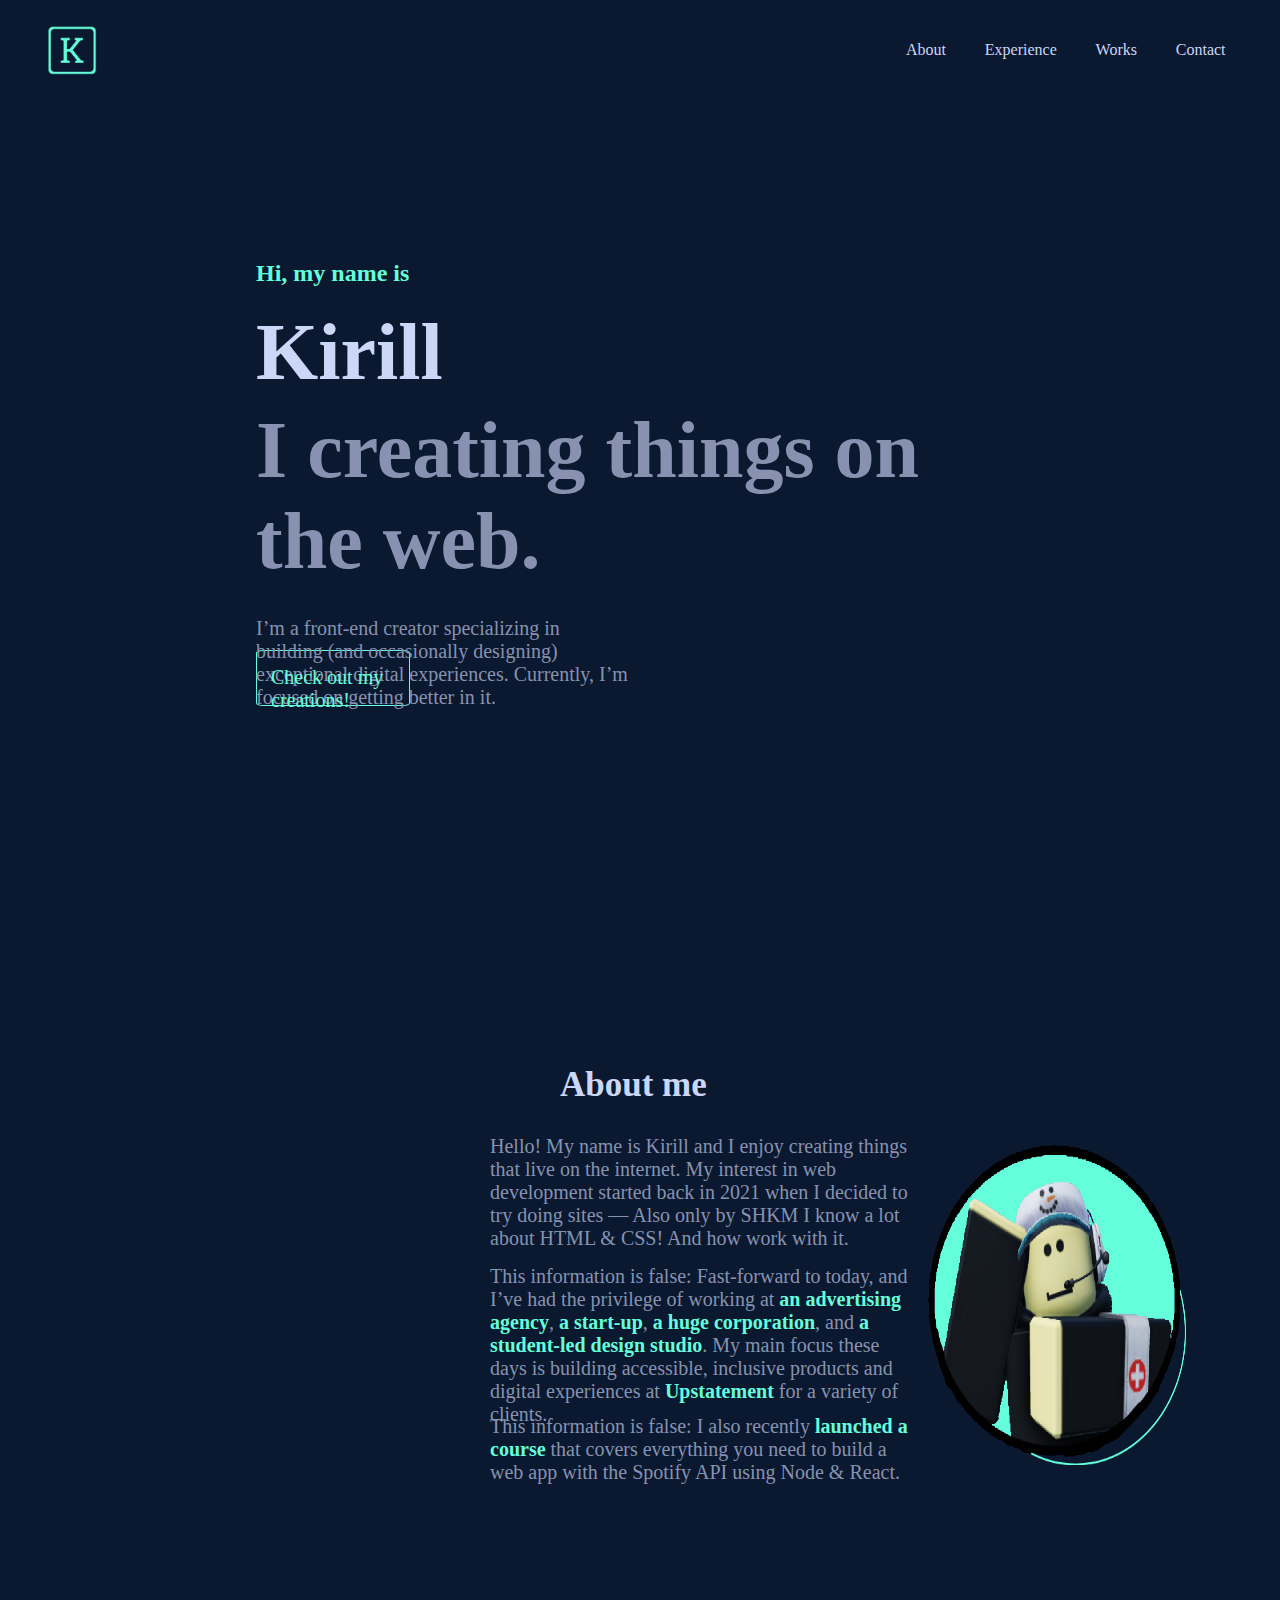
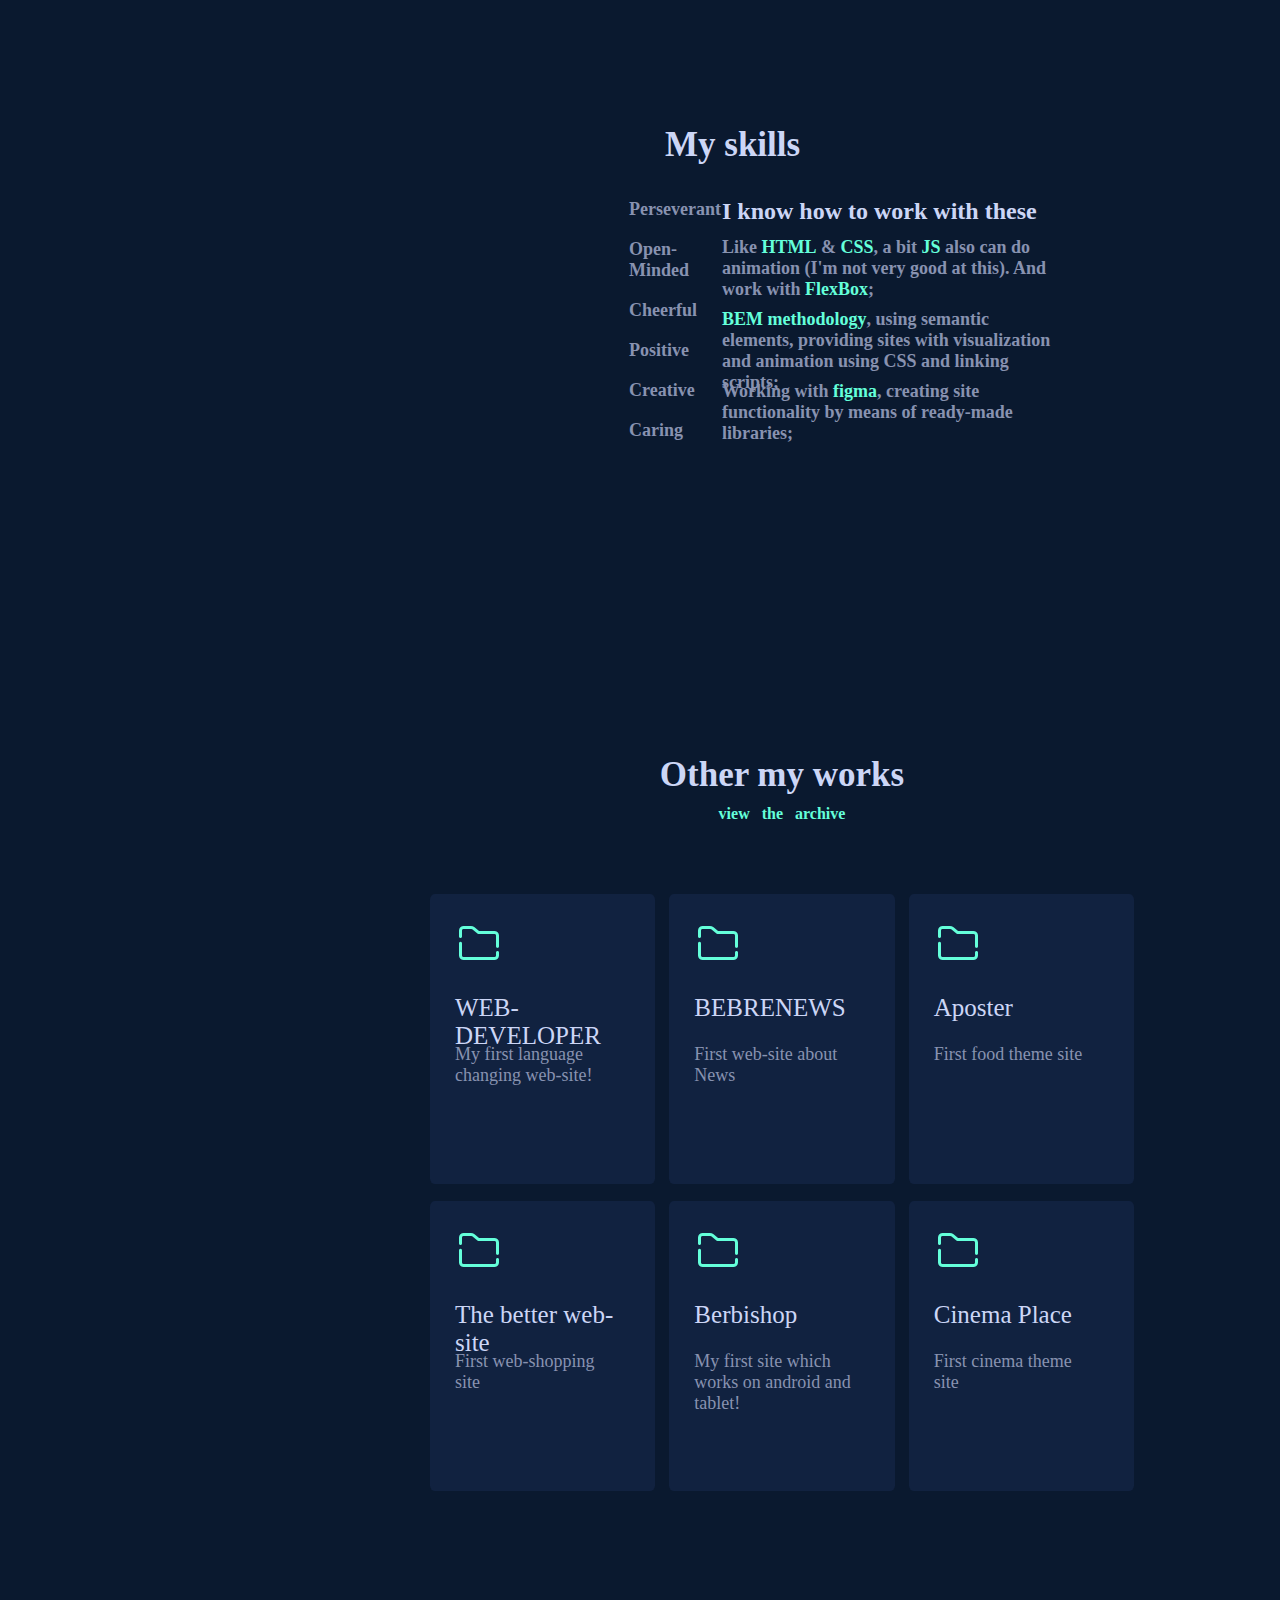
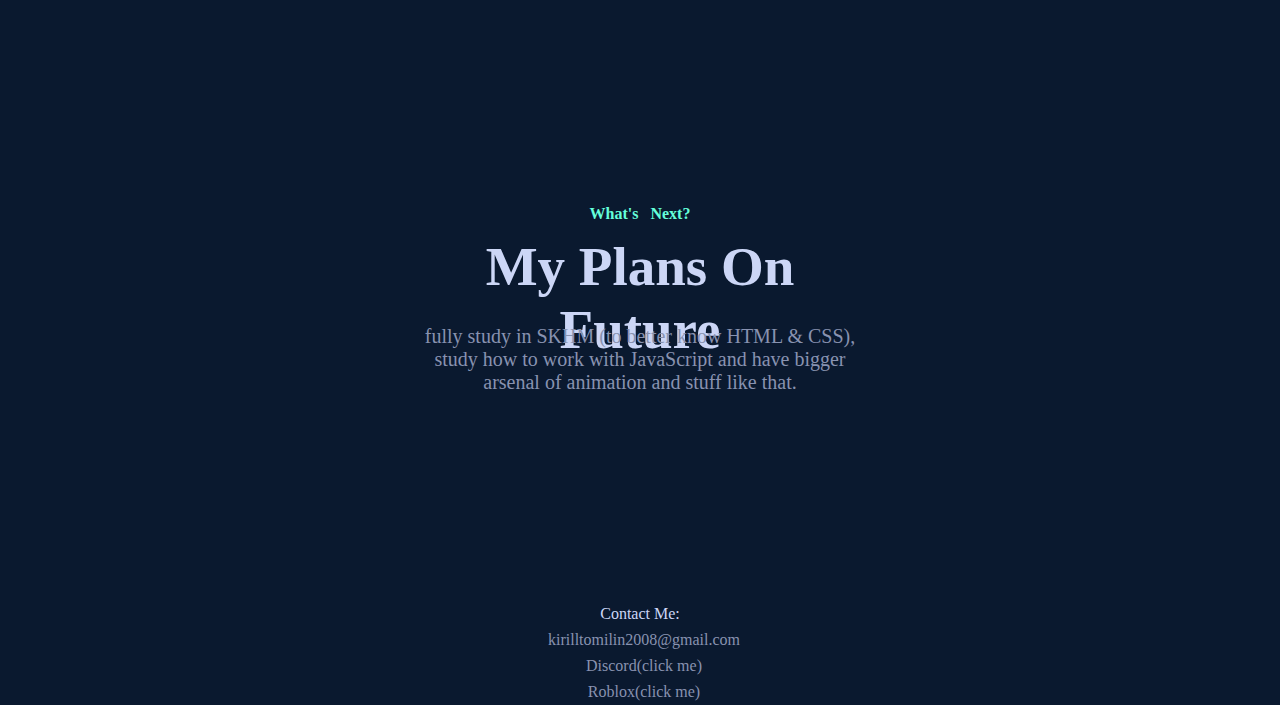
<file: index.html>
<!DOCTYPE html>
<html lang="en">
<head>
    <meta charset="UTF-8">
    <meta http-equiv="X-UA-Compatible" content="IE=edge">
    <meta name="viewport" content="width=device-width, initial-scale=1.0">
    <link rel="stylesheet" href="css/style.css">
    <title>springvellhare</title>
</head>
<body>
    <div class="box">
        <nav>
            <div class="nav_img"><img src="img/icons8-к-67.png"></div>
           <div class="nav_items">
            <p><a href="#About">About</a></p>
            <p><a href="#My skills">Experience</a></p>
            <p><a href="#Works">Works</a></p>
            <p><a href="#Contact">Contact</a></p>
            
           </div>
        </nav>
        <header>
            <div class="header_text">
                <h2>Hi, my name is</h2>
                <h1>Kirill</h1>
                <h3>I creating things on the web.</h3>
                <div class="header_text2">
                    <p>I’m a front-end creator specializing in building (and occasionally designing) exceptional digital experiences. Currently, I’m focused on getting better in it.</p>
                </div>
            </div>
           <a href="#Works"><div class="header_button">
            <p>Check out my creations!</p></a>
           </div>
        </header>
       <aside>
        <div id="About" class="aside_text">
            <h1>About me</h1>
            <div class="aside_text2">
                <p>Hello! My name is Kirill and I enjoy creating things that live on the internet. My interest in web development started back in 2021 when I decided to try doing sites — Also only by SHKM I know a lot about HTML & CSS! And how work with it.</p>
            </div>
            <div class="aside_text3">
                <p>This information is false: Fast-forward to today, and I’ve had the privilege of working at <b class="b1">an advertising agency</b>, <b class="b1">a start-up</b>, <b class="b1">a huge corporation</b>, and <b class="b1">a student-led design studio</b>. My main focus these days is building accessible, inclusive products and digital experiences at <b class="b1">Upstatement</b> for a variety of clients.</p>
            </div>
            <div class="aside_text4">
                <p>This information is false: I also recently <b class="b1">launched a course</b> that covers everything you need to build a web app with the Spotify API using Node & React.</p>
            </div>
        </div>
        <div class="aside_img">
            <img src="img/spr1.png">
        </div>
       </aside>
      <section id="My skills">
        <h1>My skills</h1>
        <div class="section_text">
            <h2>Perseverant</h2>
            <h2>Open-Minded</h2>
            <h2>Cheerful</h2>
            <h2>Positive</h2>
            <h2>Creative</h2>
            <h2>Caring</h2>
        </div>
        <div class="section_text2">
            <h2>I know how to work with these</h2>
            <div class="st2">
                <h3>Like <b class="b1">HTML</b> & <b class="b1">CSS</b>, a bit <b class="b1">JS</b> also can do animation (I'm not very good at this). And work with <b class="b1">FlexBox</b>;</h3>
            </div>
            <div class="st2">
                <h3><b class="b1">BEM methodology</b>, using semantic elements, providing sites with visualization and animation using CSS and linking scripts;</h3>
            </div>
            <div class="st2">
                <h3>Working with <b class="b1">figma</b>, creating site functionality by means of ready-made libraries;</h3>
            </div>
        </div>
      </section>
     <div id="Works" class="section2">
        <div class="sec2_head">
            <h1>Other my works</h1>
            <p><b class="b1">view the archive</b></p>
        </div>
           <div class="sec2_blocke">
            <div class="sec2_blocks">
                <div class="s2_img"><img src="img/icons8-папка-48.png">
            </div>
            <div class="s2_text1">
                <p><a target="_blank" href="raboty/web_developer/index.html">WEB-DEVELOPER</a></p>
            </div>
            <div class="s2_text2">
                <p>My first language changing web-site!</p>
            </div>
           </div>
            <div class="sec2_blocks">
                <div class="s2_img"><img src="img/icons8-папка-48.png">
         </div>
         <div class="s2_text1">
            <p><a target="_blank" href="raboty/news/index.html">BEBRENEWS</a></p>
         </div>
         <div class="s2_text2">
            <p>First web-site about News</p>
         </div>
            </div>
            <div class="sec2_blocks">
                <div class="s2_img"><img src="img/icons8-папка-48.png">
         </div>
         <div class="s2_text1">
            <p><a target="_blank" href="raboty/aposter/index.html">Aposter</a></p>
         </div>
         <div class="s2_text2">
            <p>First food theme site</p>
         </div>
            </div>
            <div class="sec2_blocks">
                <div class="s2_img"><img src="img/icons8-папка-48.png">
          </div>
          <div class="s2_text1">
            <p><a target="_blank" href="raboty/site1/index.html">The better web-site</a></p>
          </div>
          <div class="s2_text2">
            <p>First web-shopping site</p>
          </div>
            </div>
            <div class="sec2_blocks">
                <div class="s2_img"><img src="img/icons8-папка-48.png">
          </div>
          <div class="s2_text1">
            <p><a target="_blank" href="raboty/Berbishop Kirill/index.html">Berbishop</a></p>
          </div>
          <div class="s2_text2">
            <p>My first site which works on android and tablet!</p>
          </div>
            </div>
            <div class="sec2_blocks">
                <div class="s2_img"><img src="img/icons8-папка-48.png">
          </div>
          <div class="s2_text1">
            <p><a target="_blank" href="raboty/Cinema Place/index.html">Cinema Place</a></p>
          </div>
          <div class="s2_text2">
            <p>First cinema theme site</p>
          </div>
            </div>
           </div>
      </div>
     <div class="section10">
        <div class="sec10_text1">
            <p><b class="b1">What's Next?</b></p>
            <h1>My Plans On Future</h1>
        </div>
       <div class="sec10_text2">
        <p>fully study in SKHM (to better know HTML & CSS), study how to work with JavaScript and have bigger arsenal of animation and stuff like that.</p>
       </div>
     </div>
     <footer id="Contact">
        <div class="f1_text">
            <p>Contact Me:</p>
        </div>
        <div class="f1_text2">
            <p>kirilltomilin2008@gmail.com</p>
        </div>
        <div class="f1_text2">
            <p><a target="_blank" href="https://discord.com/users/562990538106732544">Discord(click me)</a></p>
        </div>
        <div class="f1_text2">
            <p><a target="_blank" href="https://www.roblox.com/users/1561006688/profile">Roblox(click me)</a></p>
        </div>
     </footer>
    </div>
</body>
</html>
</file>
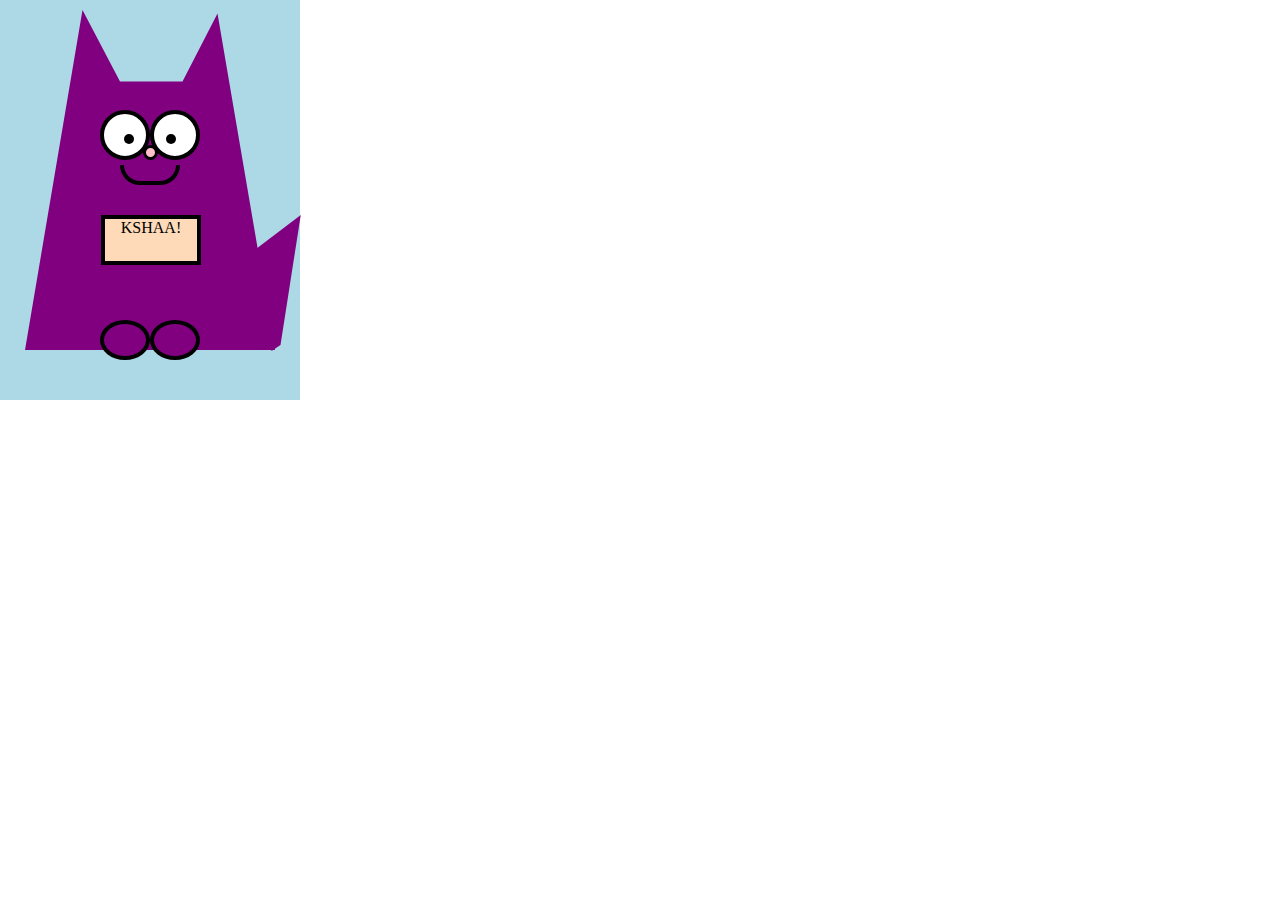
<file: raboty/animat/index.html>
<!DOCTYPE html>
<html lang="en">
<head>
    <meta charset="UTF-8">
    <meta http-equiv="X-UA-Compatible" content="IE=edge">
    <meta name="viewport" content="width=device-width, initial-scale=1.0">
    <link rel="stylesheet" href="css/style.css">
    <title>Document</title>
</head>
<body>
    <div class="box">
     <div class="body">
        <div class="Leye">
            <div class="LIr"></div>
        </div>
        <div class="Reye">
            <div class="RIr"></div>
        </div>
        <div class="nose"></div>
        <div class="smile"></div>
        <div class="tablet">KSHAA!</div>
     </div>
     <div class="lap1"></div>
     <div class="lap2"></div>
     <div class="tail"></div>
    </div>
</body>
</html>
</file>
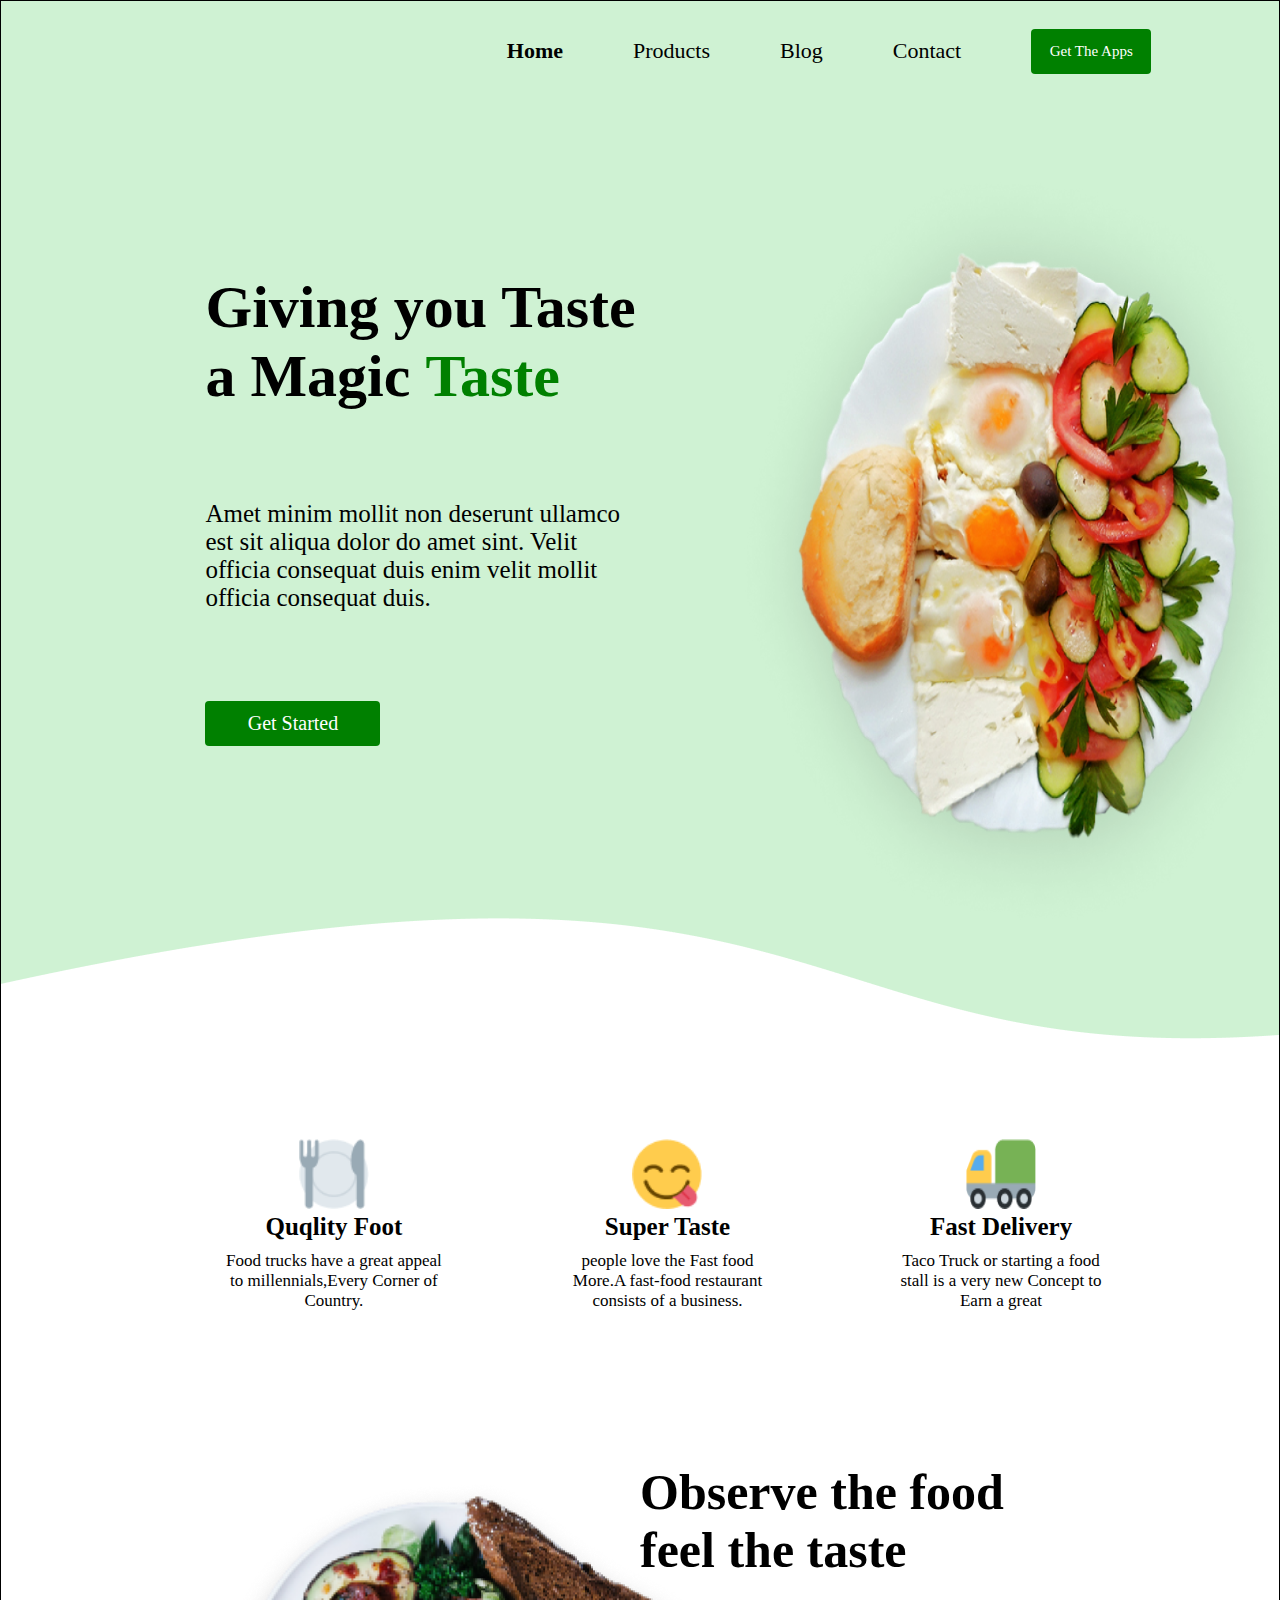
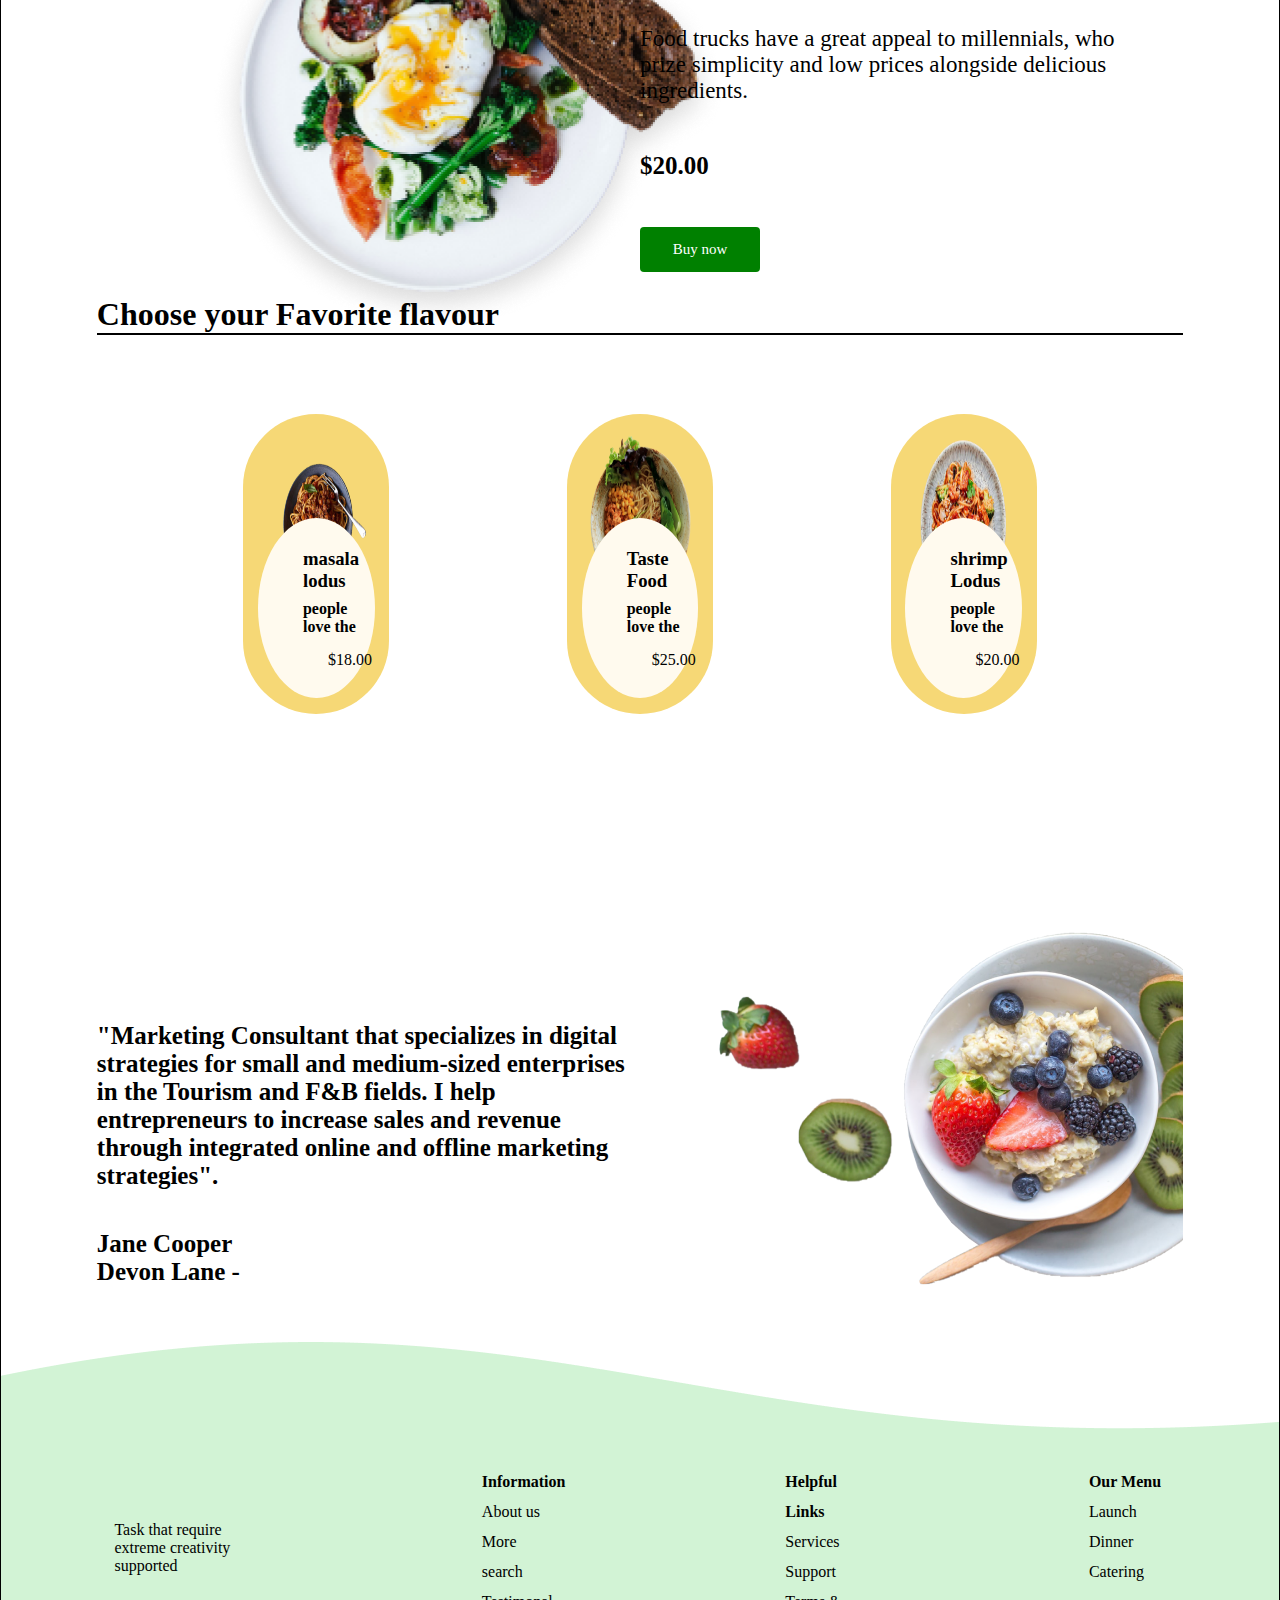
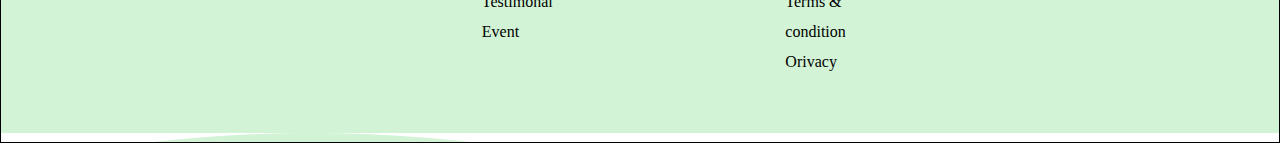
<file: raboty/aposter/index.html>
<!DOCTYPE html>
<html lang="en">
<head>
    <meta charset="UTF-8">
    <meta http-equiv="X-UA-Compatible" content="IE=edge">
    <meta name="viewport" content="width=device-width, initial-scale=1.0">
    <link rel="stylesheet" href="css/style.css">
    <title>Document</title>
</head>
<body>
    <div class="box">
        <nav>
            <p class="nav_p"><b>Home</b></p>
            <p class="nav_p">Products</p>
            <p class="nav_p">Blog</p>
            <p class="nav_p">Contact</p>
            <div class="button_nav"><p>Get The Apps</p></div>
           </nav>
           <header>
            <div class="section_header">
             <h1 class="h_header"> 
             Giving you Taste a Magic <b class="sec_b">Taste</b>
            </h1>
            <p class="p_header">Amet minim mollit non deserunt ullamco est sit aliqua dolor do amet sint. Velit officia consequat duis enim velit mollit officia consequat duis.</p>
            <div class="button_header"><p>Get Started</p></div>
            </div>
            <div class="img_header">
             <img class="img_h" src="./img/egg1.png">
            </div>
           </header>
           <main>
            <div class="main_1">
             <div class="main_sec1">
              <img class="main_img" src="./img/tarelk.png" >
              <h2>Quqlity Foot</h2>
              <p class="main_p">Food trucks have a great appeal to millennials,Every Corner of Country.</p>
             </div>
            </div>
               <div class="main_2"><img class="main_img" src="./img/yazik.png" >
              <h2>Super Taste</h2>
              <p class="main_p">people love the Fast food More.A fast-food restaurant consists of a business.</p>
             </div>
             <div class="main_3"><img class="main_img" src="./img/mashina.png" >
              <h2>Fast Delivery</h2>
              <p class="main_p">Taco Truck or starting a food stall is a very new Concept to Earn a great</p>
             </div>
              <div class="main_section2"></div>
           </main>
           <section>
            <div class="img_sec">
             <img src="./img/egg.png">
            </div>
            <div class="sec_text">
             <h1 class="sec_class">Observe the food feel the taste</h1>
             <p class="sec_p">Food trucks have a great appeal to millennials, who prize simplicity and low prices alongside delicious ingredients.</p>
             <h2>$20.00</h2>
             <div class="button_sec"><p>Buy now</p></div>
            </div>
           </section>
        <h1 class="h1"><b>Choose your Favorite flavour</b></h1>
        <hr class="hr1">
        <section>
            <div class="cart">
                <img src="img/1.png"> 
                <div>
                    <b><h3>masala lodus</h3></b>
                    <h4 class="h2">people love the</h4>
                    <p class="p1">$18.00</p>
                </div>
              </div>
              <div class="cart">
                <img src="img/2.png"> 
                <div>
                    <b><h3>Taste Food</h3></b>
                    <h4 class="h2">people love the</h4>
                    <p class="p1">$25.00</p>
                </div>
              </div>
              <div class="cart">
                <img src="img/3.png"> 
                <div>
                    <b><h3>shrimp Lodus</h3></b>
                    <h4 class="h2">people love the</h4>
                    <p class="p1">$20.00</p>
                </div>
              </div>
        </section>
       <div class="section2">
        <div class="section2_text">
            <h2>"Marketing Consultant that specializes in digital strategies for small and medium-sized enterprises in the Tourism and F&B fields. I help entrepreneurs to increase sales and revenue through integrated online and offline marketing strategies".</h2>
            <h2 class="h5"><b>Jane Cooper</b></h2>
            <h2>Devon Lane -</h2>
        </div>
        <div class="section2_img"></div>
       </div>
       <footer>
        <div class="footer_block1">
            <p>Task that require extreme creativity supported</p>
        </div>
        <div class="footer_block2">
            <p><b>Information</b></p>
            <p>About us</p>
            <p>More search</p>
            <p>Testimonal</p>
            <p>Event</p>
        </div>
        <div class="footer_block3">
            <p><b>Helpful Links</b></p>
            <p>Services</p>
            <p>Support</p>
            <p>Terms & condition</p>
            <p>Orivacy</p>
        </div>
        <div class="footer_block4">
            <p><b>Our Menu</b></p>
            <p>Launch</p>
            <p>Dinner</p>
            <p>Catering</p>
        </div>
       </footer>
    </div>
</body>
</html>
</file>
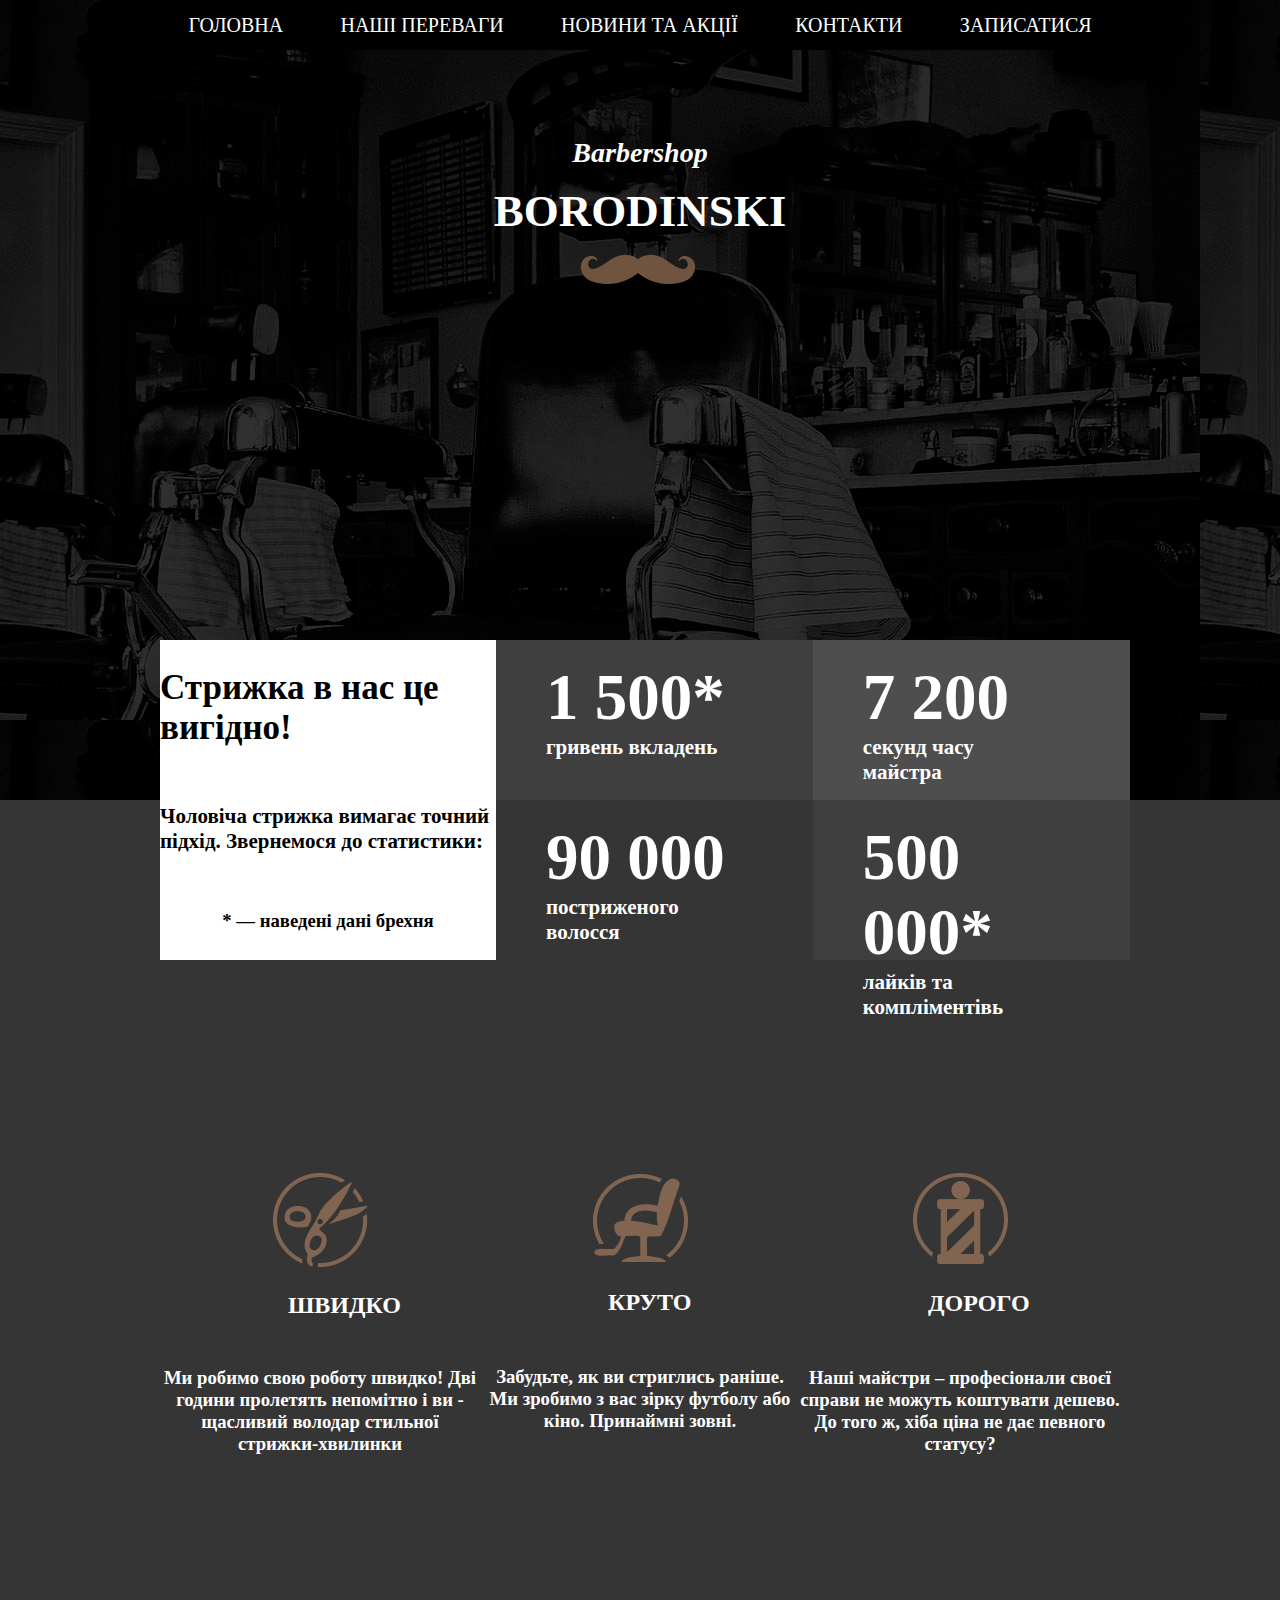
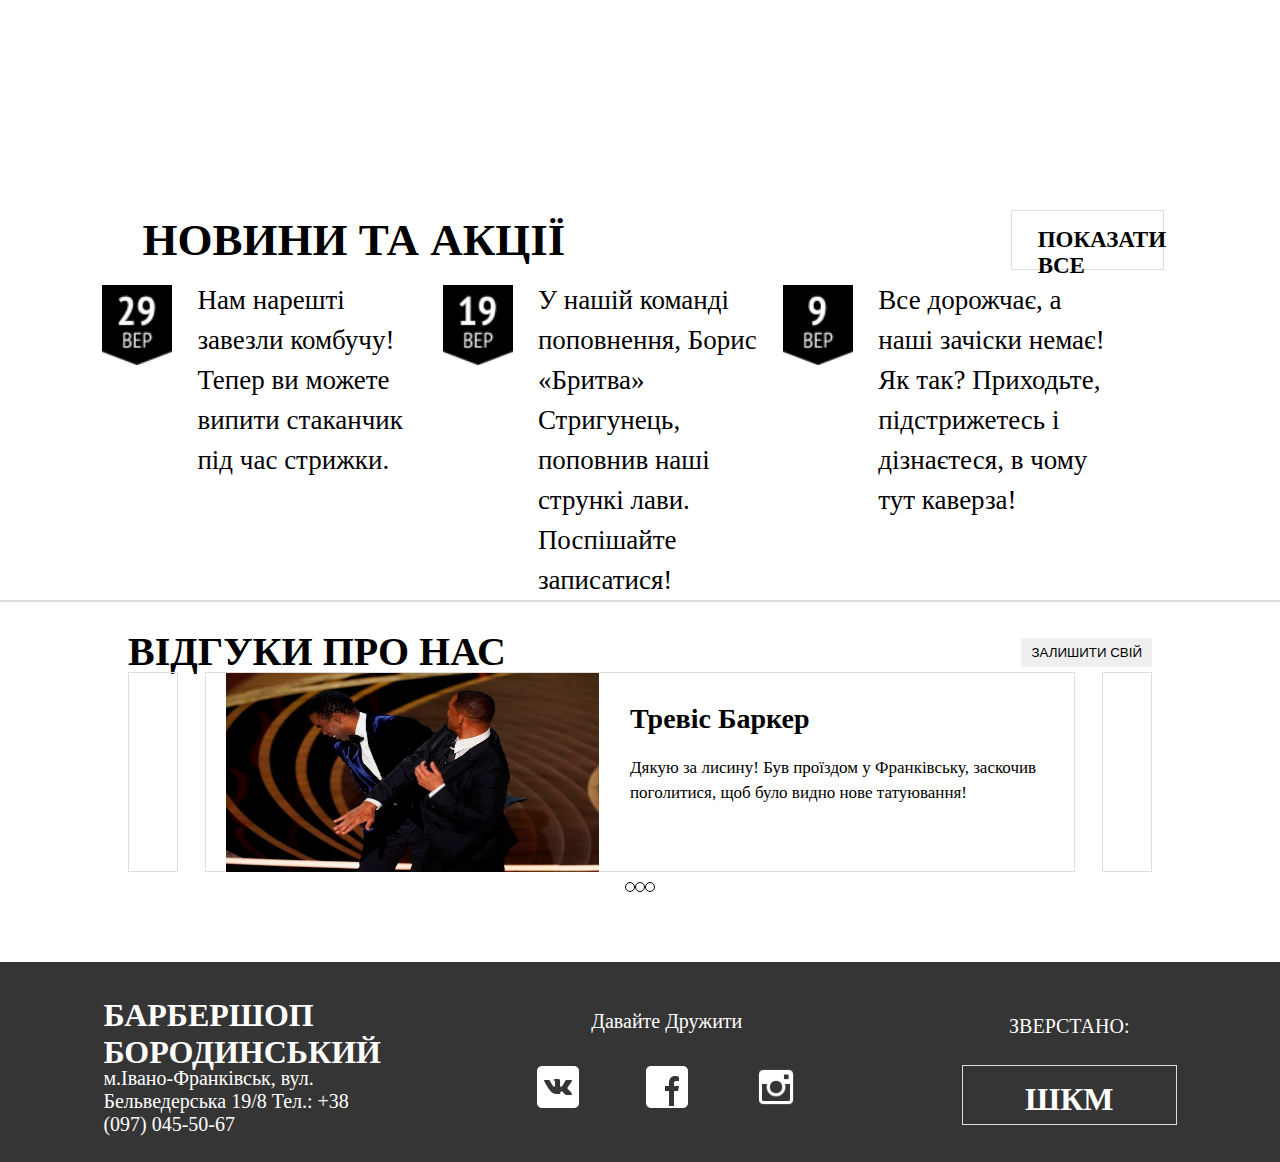
<file: raboty/Berbishop Kirill/index.html>
<!DOCTYPE html>
<html lang="en">
<head>
    <meta charset="UTF-8">
    <meta http-equiv="X-UA-Compatible" content="IE=edge">
    <meta name="viewport" content="width=device-width, initial-scale=1.0">
    <link rel="stylesheet" href="css/style.css">
    <title>Document</title>
</head>
<body>
   <div class="box">
    <header>
        <nav>
            <p>ГОЛОВНА</p>
            <p>НАШІ ПЕРЕВАГИ</p>
            <p>НОВИНИ ТА АКЦІЇ</p>
            <p>КОНТАКТИ</p>
            <p>ЗАПИСАТИСЯ</p>
        </nav>
        <div class="header_textbox">
            <h1><i>Barbershop</i></h1>
            <h2><b>BORODINSKI</b></h2>
            <div class="header_imgbox"><img src="img/Vector.png"></div>
        </div>
    </header>
    <div class="header_two">
        <h2><b>BORODINSKI</b></h2>
    </div>
    <div class="nav_two">
        <h3>ЗАПИСАТИСЯ</h3>
        <div class="hamburger"></div>
    </div>
   <section>
    <div class="sectia">
        <div class="seac1">
        <div class="sec1">
                <h1><b>Стрижка в нас це вигідно!</b></h1>
                <h2>Чоловіча стрижка вимагає точний підхід. Звернемося до статистики:</h2>
                <h3>* — наведені дані брехня</h3>
        </div>
        <div class="sec8">
        <div class="sec1_b3">
            <h1>1 500*</h1>
            <h2>гривень вкладень</h2>
        </div>
        </div>
        <div class="sec9">
        <div class="sec1_b3">
            <h1>90 000</h1>
            <h2>постриженого волосся</h2>
        </div>
        </div>
        <div class="sec10">
            <div class="sec1_b3">
                <h1>7 200</h1>
                <h2>секунд часу майстра</h2>
            </div>
            </div>
            <div class="sec11">
                <div class="sec1_b3">
                    <h1>500 000*</h1>
                    <h2>лайків та компліментівь</h2>
                </div>
                </div>
    </div>
   </div>
    <div class="sectia"><div class="seac2">
        <div class="sec2_b1">
            <img src="img/advantage-1-icon.png">
            <div class="text1">
                <h2>ШВИДКО</h2>
            </div>
            <div class="text2">
                <h3>Ми робимо свою роботу швидко!
                    Дві години пролетять непомітно
                    і ви - щасливий володар
                    стильної стрижки-хвилинки</h3>
            </div>
        </div>
        <div class="sec2_b1">
            <img src="img/advantage-2-icon.png">
            <div class="text1">
                <h2>КРУТО</h2>
            </div>
            <div class="text2">
                <h3>Забудьте, як ви стриглись
                    раніше. Ми зробимо з вас
                    зірку футболу або кіно.
                    Принаймні зовні.</h3>
            </div>
        </div>
        <div class="sec2_b1">
            <img src="img/advantage-3-icon.png">
            <div class="text1">
                <h2>ДОРОГО</h2>
            </div>
            <div class="text2">
                <h3>Наші майстри – професіонали
                    своєї справи не можуть коштувати дешево. До того ж, хіба ціна не дає певного статусу?</h3>
            </div>
        </div>
      </div>
     </div>
    </section>
    <aside>
        <div class="aside_nav">
            <h1>НОВИНИ ТА АКЦІЇ</h1>
            <div class="aside_button">
                <h2>ПОКАЗАТИ ВСЕ</h2>
            </div>
        </div>
        <div class="aside_text">
            <div class="aside_text_block">
                <div class="img1"><img src="img/Group 2.png"></div>
                <div class="atb_text"><p>Нам нарешті завезли комбучу! Тепер ви можете випити стаканчик під час стрижки.</p></div>
            </div>
            <div class="aside_text_block">
                <div class="img1"><img src="img/Group 3.png"></div>
                <div class="atb_text"><p>У нашій команді поповнення, Борис «Бритва» Стригунець, поповнив наші стрункі лави. Поспішайте записатися!</p></div>
            </div>
            <div class="aside_text_block atb1">
                <div class="img1"><img src="img/Group 5.png"></div>
                <div class="atb_text"><p>Все дорожчає, а наші зачіски немає! Як так? Приходьте, підстрижетесь і дізнаєтеся, в чому тут каверза!</p></div>
            </div>
        </div>
    </aside>
    <hr>
    <div class="gallery">
        <div class="gallery_headline">
            <h2>ВІДГУКИ ПРО НАС</h2>
            <input type="button" value="ЗАЛИШИТИ СВІЙ">
        </div>
        <div class="arrow_left" onclick="fun2()"></div>
        <div class="gallery_box">
            <div class="gallery_item1">
                <div class="i_img"><img class="i_img1" src="img/mid.png"></div>
                <div class="i_text">
                    <h4>Тревіс Баркер</h4>
                    <p>Дякую за лисину! Був проїздом у Франківську, заскочив поголитися, щоб було видно нове татуювання!</p>
                </div>
            </div>
            <div class="gallery_item2">
                <div class="i_img"><img class="i_img1" src="img/anonymusUA.png"></div>
                <div class="i_text">
                    <h4>Бам Бам Бам</h4>
                    <p>Ми стріляемо по Узкім за неньку Україну</p>
                </div>
            </div>
            <div class="gallery_item3">
                <div class="i_img"><img class="i_img1" src="img/VI.png"></div>
                <div class="i_text">
                    <h4>Virtual Insanity</h4>
                    <p>Futures made of virtual insanity, now
                        Always seem to be governed by this love we have
                        For these useless, twisting, of our new technology</p>
                </div>
            </div>
        </div>
        <div class="arrow_right" onclick="fun1()"></div>
        <div class="gallery_number">
            <p class="num1"></p>
            <p class="num2"></p>
            <p class="num3"></p>
        </div>
    </div>
</div>
    <footer>
        <div class="tuxt1">
            <div class="taxt1">
                <h1>БАРБЕРШОП БОРОДИНСЬКИЙ</h1>
            </div>
            <div class="taxt2">
                <p>м.Івано-Франківськ, вул. Бельведерська 19/8
                    Тел.: +38 (097) 045-50-67</p>
            </div>
        </div>
        <div class="tuxt2">
            <div class="taxt3">
                <p>Давайте Дружити</p>
            </div>
            <div class="img4"><img src="img/icons8-вконтакте-50 (1).png"></div>
            <div class="img4"><img src="img/icons8-facebook-50 (1).png"></div>
            <div class="img4"><img src="img/icons8-instagram-старый-64.png"></div>
        </div>
        <div class="tuxt3">
            <div class="taxt4">
                <p>ЗВЕРСТАНО:</p>
            </div>
           <div class="taxt5">
            <h1>ШКМ</h1>
           </div>
        </div>
    </footer>
   </div>
<script>
    let margin=0
    let element=1
    let num=document.querySelector(".gallery_number")
    function fun1(){
        let a=document.querySelector(".gallery_box>div")
        if(element>=3){
            a.style.marginLeft=margin+"%"
        }
        else{
           element++
           margin-=100
           a.style.marginLeft=margin+"%"
           a.style.transition="1s"
        }
    }
    
    function fun2(){
        let a=document.querySelector(".gallery_box>div")
        if(element<=1){
            a.style.marginLeft=margin+"%"
        }
        else{
           element--
           margin+=100
           a.style.marginLeft=margin+"%"
           a.style.transition="1s"
        }
    }
</script>
</body>
</html>
</file>
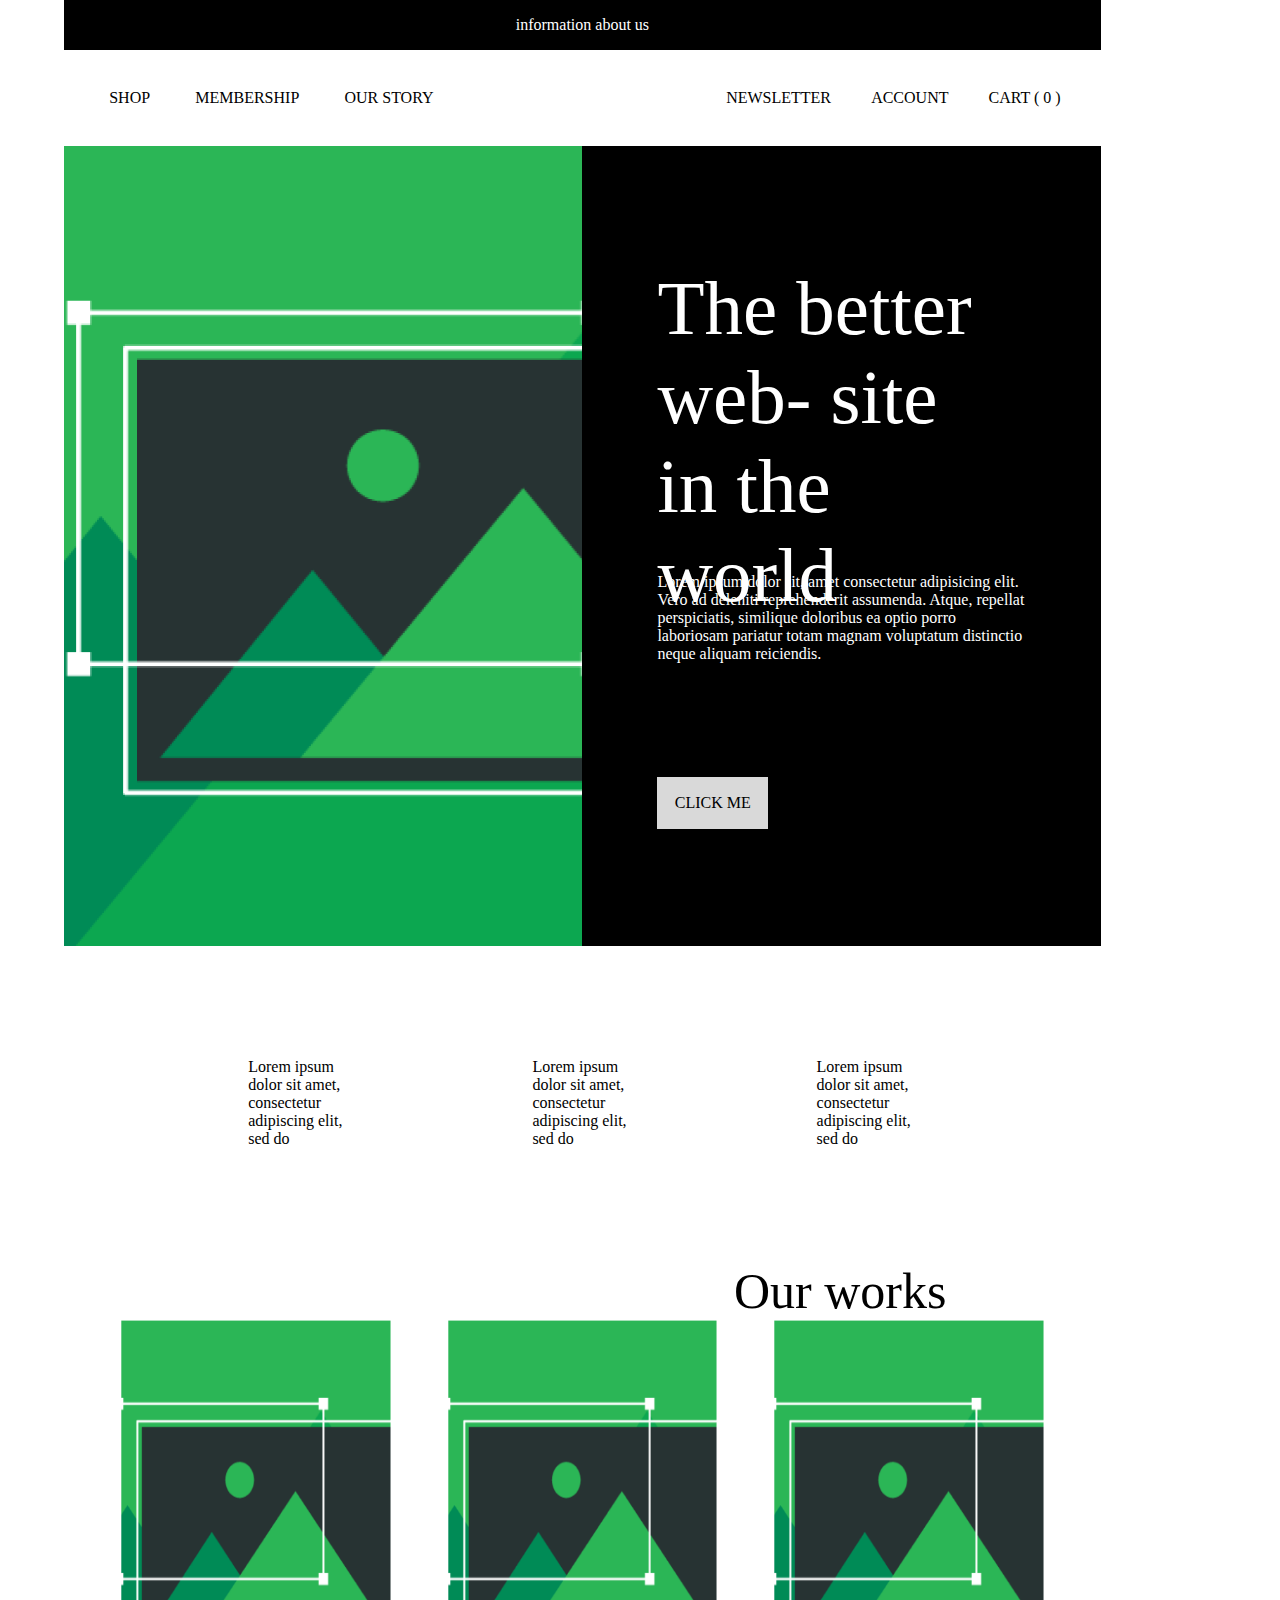
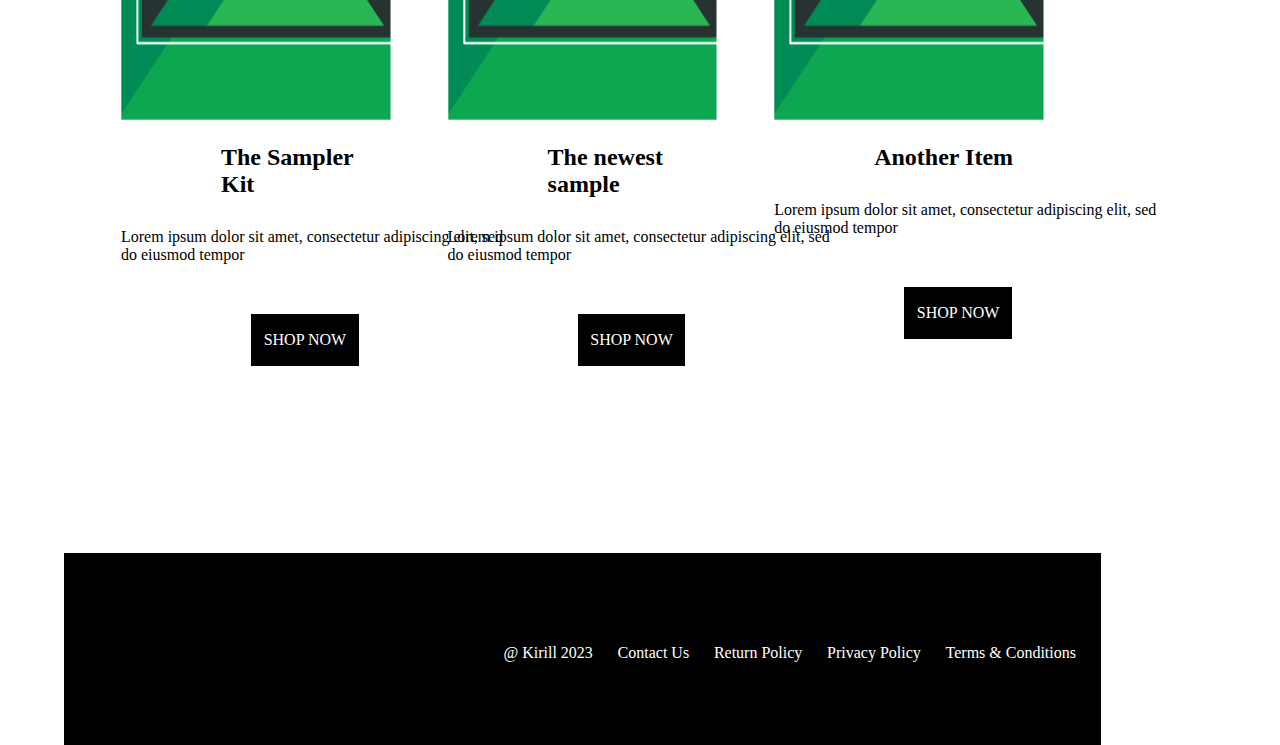
<file: raboty/site1/index.html>
<!DOCTYPE html>
<html lang="en">
<head>
    <meta charset="UTF-8">
    <meta http-equiv="X-UA-Compatible" content="IE=edge">
    <meta name="viewport" content="width=device-width, initial-scale=1.0">
    <link rel="stylesheet" href="css/style.css">
    <title>Document</title>
</head>
<body>
    <div class="box">
        <section>information about us</section>
        <nav>
            <div class="nav_block1">
                <p>SHOP</p>
                <p>MEMBERSHIP</p>
                <p>OUR STORY</p>
            </div>
            <div class="nav_block2">
                <p>NEWSLETTER</p>
                <p>ACCOUNT</p>
                <p>CART ( 0 )</p>
            </div>
        </nav>
      <div class="main_aside">
        <main></main>
        <aside>
            <div class="aside_block1">The better web- site in the world</div>
            <div class="aside_block2">Lorem ipsum dolor sit, amet consectetur adipisicing elit. Vero ad deleniti reprehenderit assumenda. Atque, repellat perspiciatis, similique doloribus ea optio porro laboriosam pariatur totam magnam voluptatum distinctio neque aliquam reiciendis.</div>
            <div class="aside_block3">CLICK ME</div>
        </aside>
      </div>
     <div class="section2">
        <div class="section2_block1">
            <p class="p1">Lorem ipsum dolor sit amet, consectetur adipiscing elit, sed do </p>
            <p class="p2">Lorem ipsum dolor sit amet, consectetur adipiscing elit, sed do </p>
            <p class="p3">Lorem ipsum dolor sit amet, consectetur adipiscing elit, sed do </p>
        </div>
     </div>
     <div class="section3">
        <p class="p4">Our works</p>
        <div class="section3_block1">
            <div class="section3_block2"><img class="img1" src="img/Rectangle2.png">
            <h2>The Sampler Kit</h2>
            <p class="p5">Lorem ipsum dolor sit amet, consectetur adipiscing elit, sed do eiusmod tempor </p>
            <div class="buttom">SHOP NOW</div>
            </div>
            <div class="section3_block2"><img class="img1" src="img/Rectangle2.png">
            <h2>The newest sample</h2>
            <p class="p5">Lorem ipsum dolor sit amet, consectetur adipiscing elit, sed do eiusmod tempor </p>
            <div class="buttom">SHOP NOW</div>
            </div>
            <div class="section3_block2"><img class="img1" src="img/Rectangle2.png">
            <h2>Another Item</h2>
            <p class="p5">Lorem ipsum dolor sit amet, consectetur adipiscing elit, sed do eiusmod tempor </p>
            <div class="buttom">SHOP NOW</div>
            </div>
        </div>
     </div>
     <footer>
        <div class="footer_block1">
            <p>@ Kirill 2023</p>
            <p>Contact Us</p>
            <p>Return Policy</p>
            <p>Privacy Policy</p>
            <p>Terms & Conditions</p>
        </div>
     </footer>
    </div>
</body>
</html>
</file>
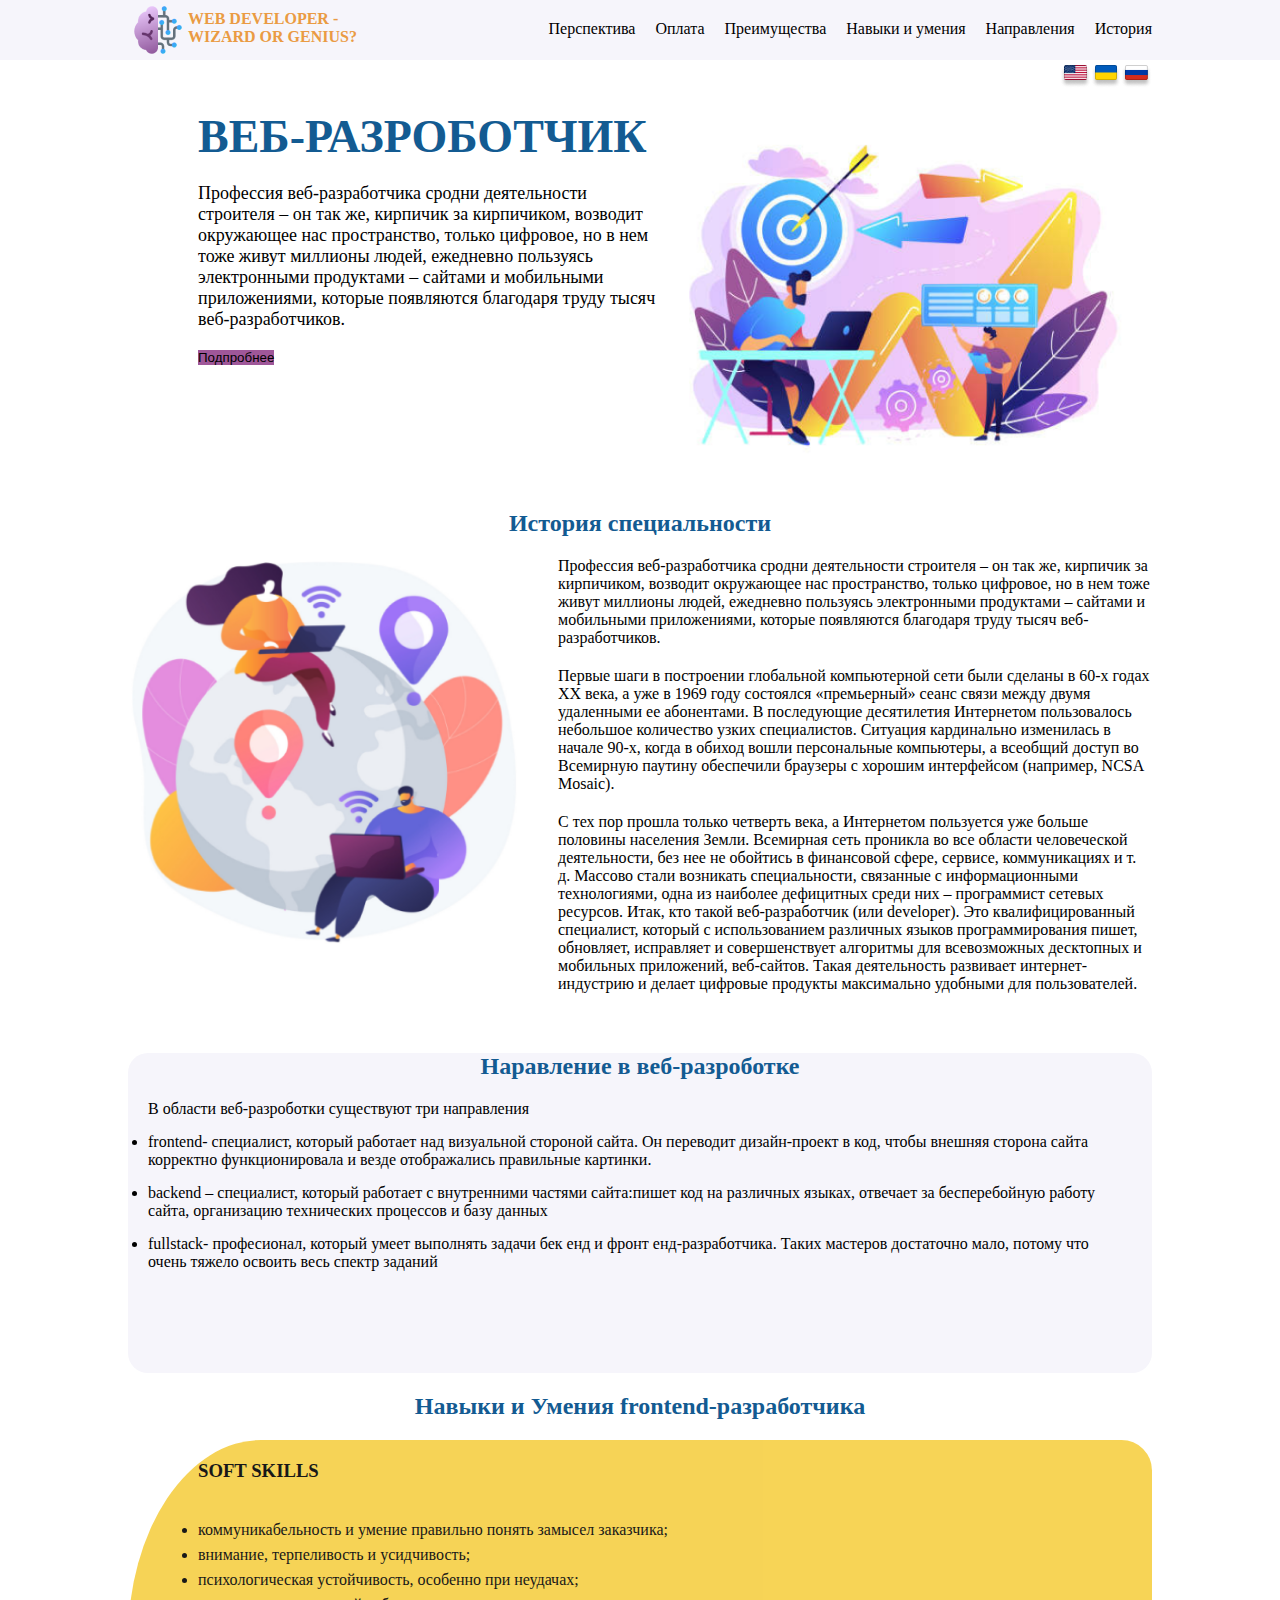
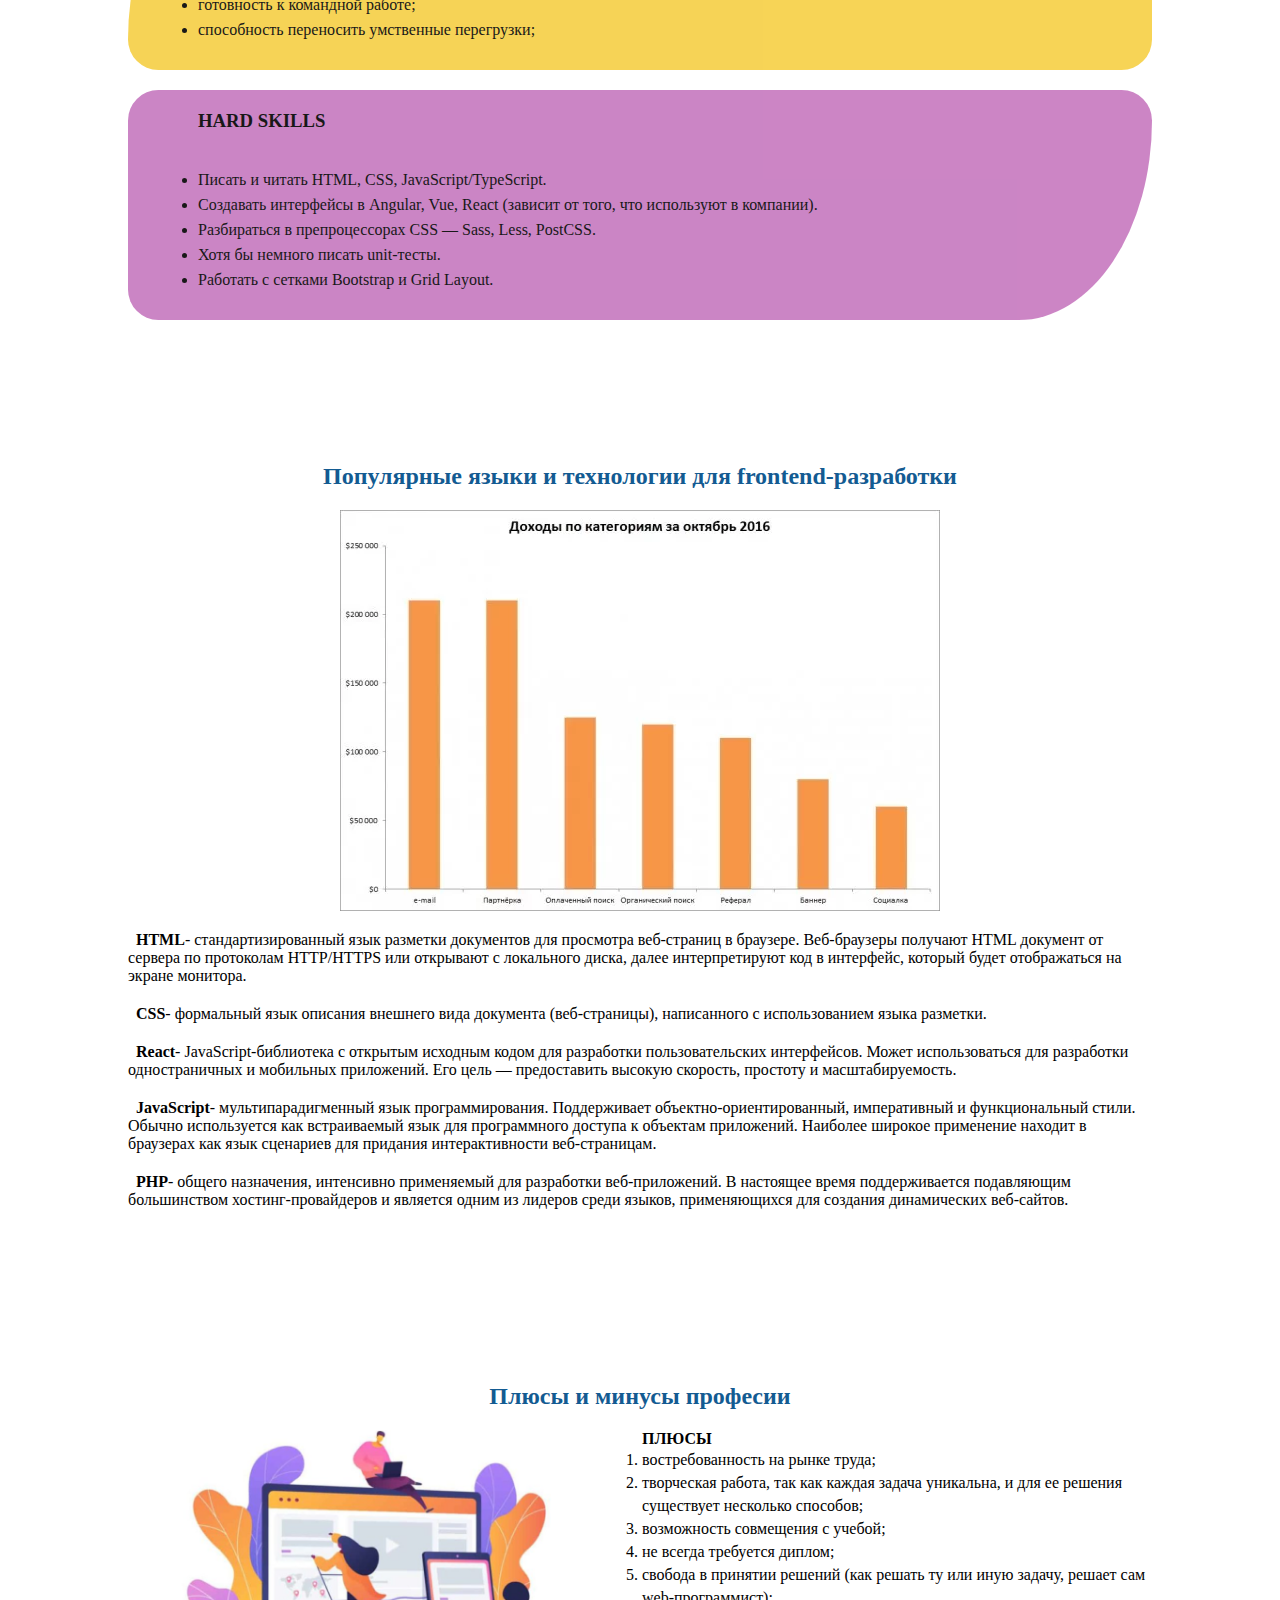
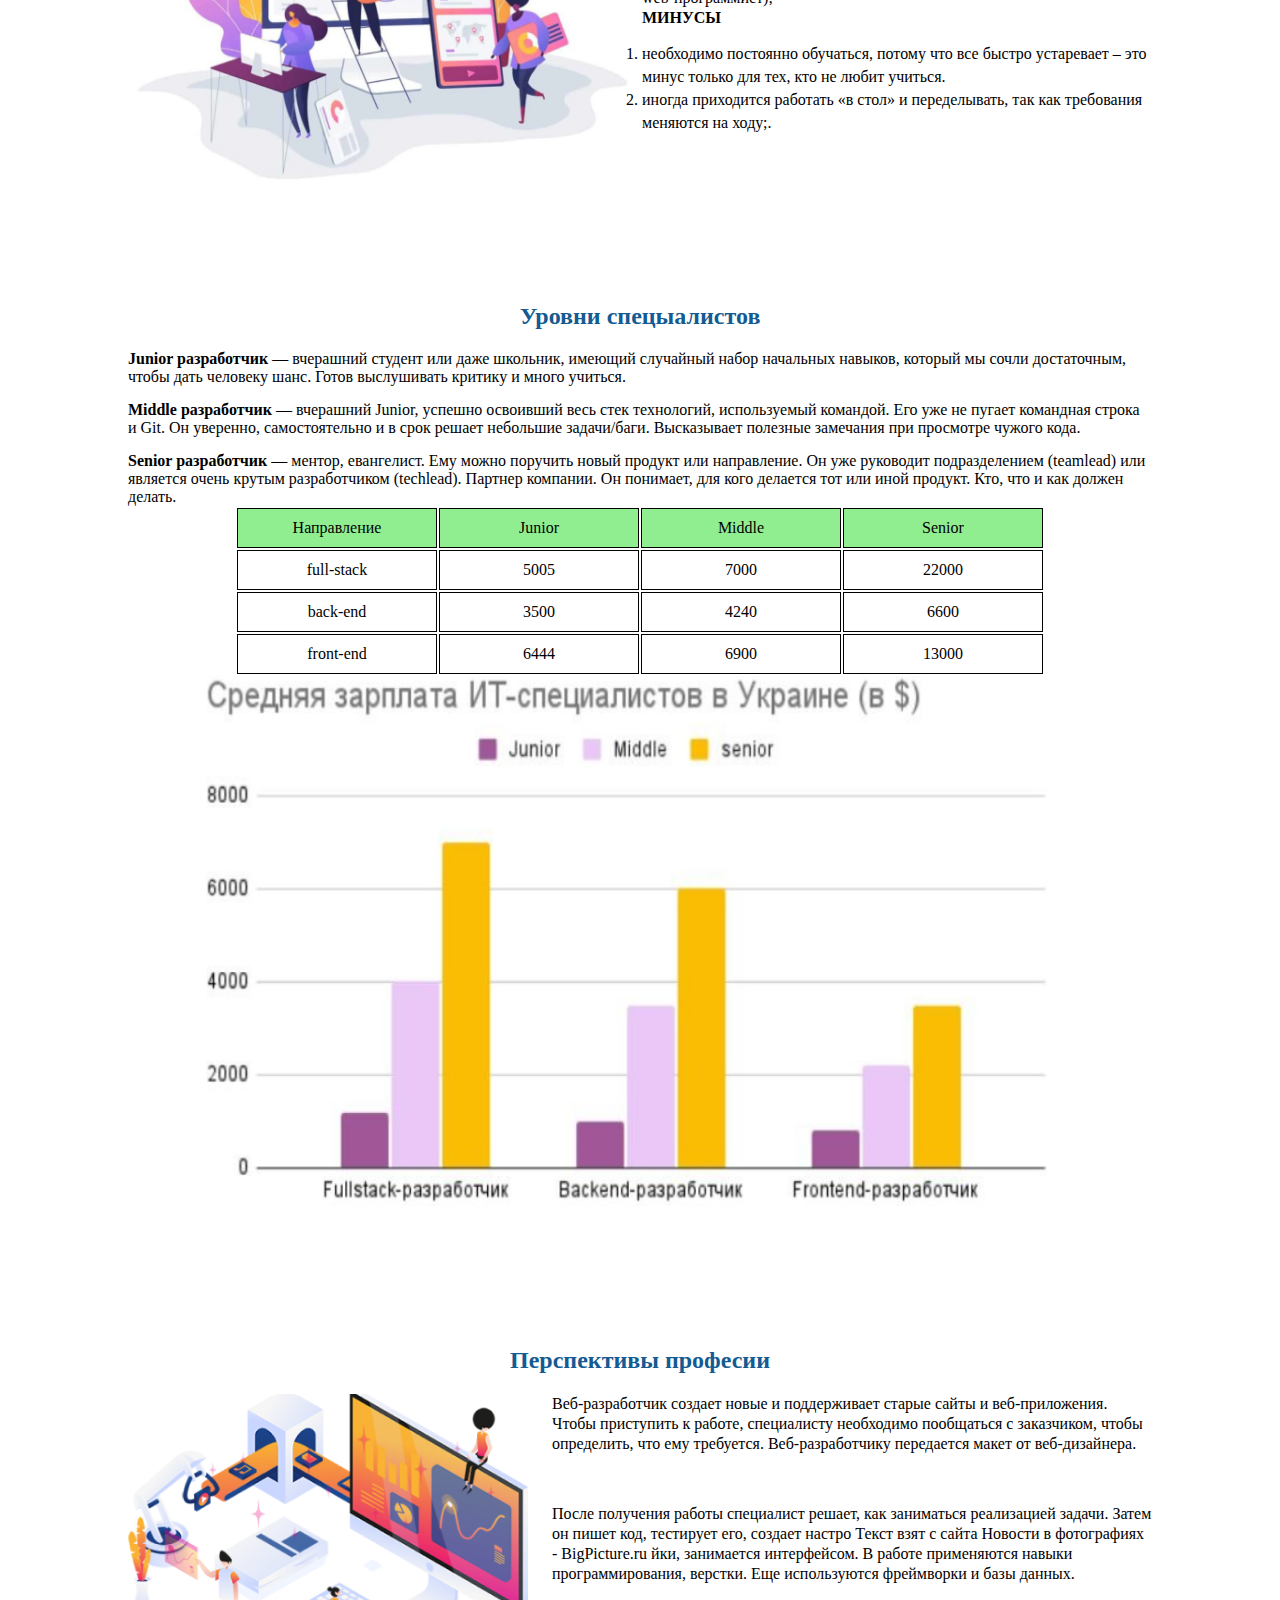
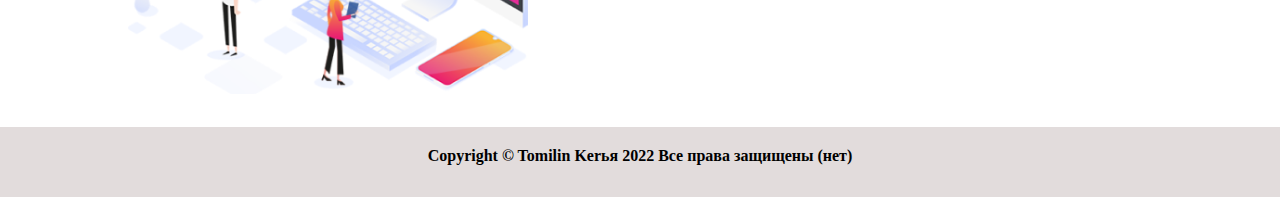
<file: raboty/web_developer/index.html>
<!DOCTYPE html>
<html>
<head>
	<meta charset="utf-8">
	<meta name="viewport" content="width=device-width, initial-scale=1">
	<link rel="stylesheet" type="text/css" href="css/style.css">
	<title></title>
</head>
<body>
<div class="box">
    <div class="nav">
        <div class="nav_block">
            <img class="img1" src="img/logo.png">
            <h4>WEB DEVELOPER - <br> WIZARD OR GENIUS?</h4>
            <a class="nav_item" href="">История</a>
            <a class="nav_item" href="">Направления</a>
            <a class="nav_item" href="">Навыки и умения</a>
            <a class="nav_item" href="">Преимущества</a>
            <a class="nav_item" href="">Оплата</a>
            <a class="nav_item" href="">Перспектива</a>
        </div>
    </div>
    <div class="languege">
        <a href="index.html"><img class="img2" src="img/ru.png">
</a>       
        <a href="index3.html"><img class="img2" src="img/ua.png"></a>
        <a href="index2.html"><img class="img2" src="img/en.png"></a>
    </div>
    <div class="header">
        <div class="header_text">
            <h1>ВЕБ-РАЗРОБОТЧИК</h1>
            <p class="p1">Профессия веб-разработчика сродни деятельности строителя – он так же, кирпичик за кирпичиком, возводит окружающее нас пространство, только цифровое, но в нем тоже живут миллионы людей, ежедневно пользуясь электронными продуктами – сайтами и мобильными приложениями, которые появляются благодаря труду тысяч веб-разработчиков.</p>
            <button class="button1" >Подпробнее</button>
        </div>
        <div class="header_img"><img class="img3" src="img/image5.png"></div>
    </div>
    <div class="main">
        <div class="history">
            <h2>История специальности</h2>
            <img class="img4" src="img/image14.png">
            <p class="history_text">Профессия веб-разработчика сродни деятельности строителя – он так же, кирпичик за кирпичиком, возводит окружающее нас пространство, только цифровое, но в нем тоже живут миллионы людей, ежедневно пользуясь электронными продуктами – сайтами и мобильными приложениями, которые появляются благодаря труду тысяч веб-разработчиков.</p>
            <p class="history_text">Первые шаги в построении глобальной компьютерной сети были сделаны в 60-х годах XX века, а уже в 1969 году состоялся «премьерный» сеанс связи между двумя удаленными ее абонентами. В последующие десятилетия Интернетом пользовалось небольшое количество узких специалистов. Ситуация кардинально изменилась в начале 90-х, когда в обиход вошли персональные компьютеры, а всеобщий доступ во Всемирную паутину обеспечили браузеры с хорошим интерфейсом (например, NCSA Mosaic).</p>
            <p class="history_text">С тех пор прошла только четверть века, а Интернетом пользуется уже больше половины населения Земли. Всемирная сеть проникла во все области человеческой деятельности, без нее не обойтись в финансовой сфере, сервисе, коммуникациях и т. д. Массово стали возникать специальности, связанные с информационными технологиями, одна из наиболее дефицитных среди них – программист сетевых ресурсов.
            Итак, кто такой веб-разработчик (или developer). Это квалифицированный специалист, который с использованием различных языков программирования пишет, обновляет, исправляет и совершенствует алгоритмы для всевозможных десктопных и мобильных приложений, веб-сайтов. Такая деятельность развивает интернет-индустрию и делает цифровые продукты максимально удобными для пользователей.</p>
        </div>
        <div class="direction">
            <h2>Наравление в веб-разроботке</h2>
            <p>В области веб-разроботки существуют три направления</p>
            <ul class="direction_list">
                <li>frontend- специалист, который работает над визуальной стороной сайта. Он переводит дизайн-проект в код, чтобы внешняя сторона сайта корректно функционировала и везде отображались правильные картинки.</li>
                <li>backend – специалист, который работает с внутренними частями сайта:пишет код на различных языках, отвечает за бесперебойную работу сайта, организацию технических процессов и базу данных</li>
                <li>fullstack- професионал, который умеет выполнять задачи бек енд и фронт енд-разработчика. Таких мастеров достаточно мало, потому что очень тяжело освоить весь спектр заданий</li>
            </ul>
        </div>
        <div class="skill">
            <h2>Навыки и Умения frontend-разработчика</h2>
            <div class="soft_skill">
                <h3>SOFT SKILLS</h3>
                <ul class="ul1">
                    <li>коммуникабельность и умение правильно понять замысел заказчика;</li>
                    <li>внимание, терпеливость и усидчивость;</li>
                    <li>психологическая устойчивость, особенно при неудачах;</li>
                    <li>готовность к командной работе;</li>
                    <li>способность переносить умственные перегрузки;</li>
                </ul>
            </div>
            <div class="hard_skill">
                <h3>HARD SKILLS</h3>
                <ul class="ul1">
                    <li>Писать и читать HTML, CSS, JavaScript/TypeScript.</li>
                    <li>Создавать интерфейсы в Angular, Vue, React (зависит от того, что используют в компании).</li>
                    <li>Разбираться в препроцессорах CSS — Sass, Less, PostCSS.</li>
                    <li>Хотя бы немного писать unit-тесты.</li>
                    <li>Работать с сетками Bootstrap и Grid Layout.</li>
                </ul>
            </div>
        </div>
        <div class="technology">
            <h2>Популярные языки и технологии для frontend-разработки</h2>
            <img class="images1" src="img/di.png">
            <p class="p10"><b>HTML</b>- стандартизированный язык разметки документов для просмотра веб-страниц в браузере. Веб-браузеры получают HTML документ от сервера по протоколам HTTP/HTTPS или открывают с локального диска, далее интерпретируют код в интерфейс, который будет отображаться на экране монитора.</p>
            <p class="p10"><b>CSS</b>- формальный язык описания внешнего вида документа (веб-страницы), написанного с использованием языка разметки.</p>
            <p class="p10"><b>React</b>- JavaScript-библиотека с открытым исходным кодом для разработки пользовательских интерфейсов. Может использоваться для разработки одностраничных и мобильных приложений. Его цель — предоставить высокую скорость, простоту и масштабируемость.</p>
            <p class="p10"><b>JavaScript</b>- мультипарадигменный язык программирования. Поддерживает объектно-ориентированный, императивный и функциональный стили. Обычно используется как встраиваемый язык для программного доступа к объектам приложений. Наиболее широкое применение находит в браузерах как язык сценариев для придания интерактивности веб-страницам.</p>
            <p class="p10"><b>PHP</b>- общего назначения, интенсивно применяемый для разработки веб-приложений. В настоящее время поддерживается подавляющим большинством хостинг-провайдеров и является одним из лидеров среди языков, применяющихся для создания динамических веб-сайтов.</p>
        </div>
        <div class="pros_cons">
            <h2>Плюсы и минусы професии</h2>
            <img class="imge" src="img/image6.png">
            <div class="ne">
                <p><b>ПЛЮСЫ</b></p>
            <ol class="abob">
                <li>востребованность на рынке труда;</li>
                <li>творческая работа, так как каждая задача уникальна, и для ее решения существует несколько способов;</li>
                <li>возможность совмещения с учебой;</li>
                <li>не всегда требуется диплом;</li>
                <li>свобода в принятии решений (как решать ту или иную задачу, решает сам web-программист);</li>
            </ol>    
            <p class="negam"><b>МИНУСЫ</b></p>
            <ol class="am1">
                <li>необходимо постоянно обучаться, потому что все быстро устаревает – это минус только для тех, кто не любит учиться.</li>
                <li>иногда приходится работать «в стол» и переделывать, так как требования меняются на ходу;.</li>
            </ol>
         </div>
        </div>
        <div class="salary">
            <h2>Уровни спецыалистов</h2>
            <p class="cl"><b>Junior разработчик</b> — вчерашний студент или даже школьник, имеющий случайный набор начальных навыков, который мы сочли достаточным, чтобы дать человеку шанс. Готов выслушивать критику и много учиться.</p>
            <p class="cl"><b>Middle разработчик</b> — вчерашний Junior, успешно освоивший весь стек технологий, используемый командой. Его уже не пугает командная строка и Git. Он уверенно, самостоятельно и в срок решает небольшие задачи/баги. Высказывает полезные замечания при просмотре чужого кода.</p>
            <p class="cl"><b>Senior разработчик</b> — ментор, евангелист. Ему можно поручить новый продукт или направление. Он уже руководит подразделением (teamlead) или является очень крутым разработчиком (techlead). Партнер компании. Он понимает, для кого делается тот или иной продукт. Кто, что и как должен делать.</p>
            <table>
                <tr><td class="asd">Направление</td><td class="asd">Junior</td><td class="asd">Middle</td class="asd"><td class="asd">Senior</td></tr>
                <tr><td class="asf">full-stack</td><td class="asf">5005</td><td class="asf">7000</td><td class="asf">22000</td></tr>
                <tr><td class="asf">back-end</td><td class="asf">3500</td><td class="asf">4240</td class="asf"><td class="asf">6600</td></tr>
                <tr><td class="asf">front-end</td><td class="asf">6444</td><td class="asf">6900</td class="asf"><td class="asf">13000</td></tr>
            </table>
            <img class="asg" src="img/скрысил.png">
        </div>
        <div class="prospect">
            <h2>Перспективы професии</h2>
            <img class="imgeas" src="img/image12.png">
            <div class="sas">
                <p class="p21">Веб-разработчик создает новые и поддерживает старые сайты и веб-приложения. Чтобы приступить к работе, специалисту необходимо пообщаться с заказчиком, чтобы определить, что ему требуется. Веб-разработчику передается макет от веб-дизайнера.</p>
                <p class="p20">После получения работы специалист решает, как заниматься реализацией задачи. Затем он пишет код, тестирует его, создает настро Текст взят с сайта Новости в фотографиях - BigPicture.ru йки, занимается интерфейсом. В работе применяются навыки программирования, верстки. Еще используются фреймворки и базы данных.</p>
            </div>
        </div>
    </div>
  <div class="footer">
      <p class="ses"><b>Copyright © Tomilin Kerья 2022 Все права защищены (нет)</b></p>
  </div>
</div>
</body>
</html>
</file>
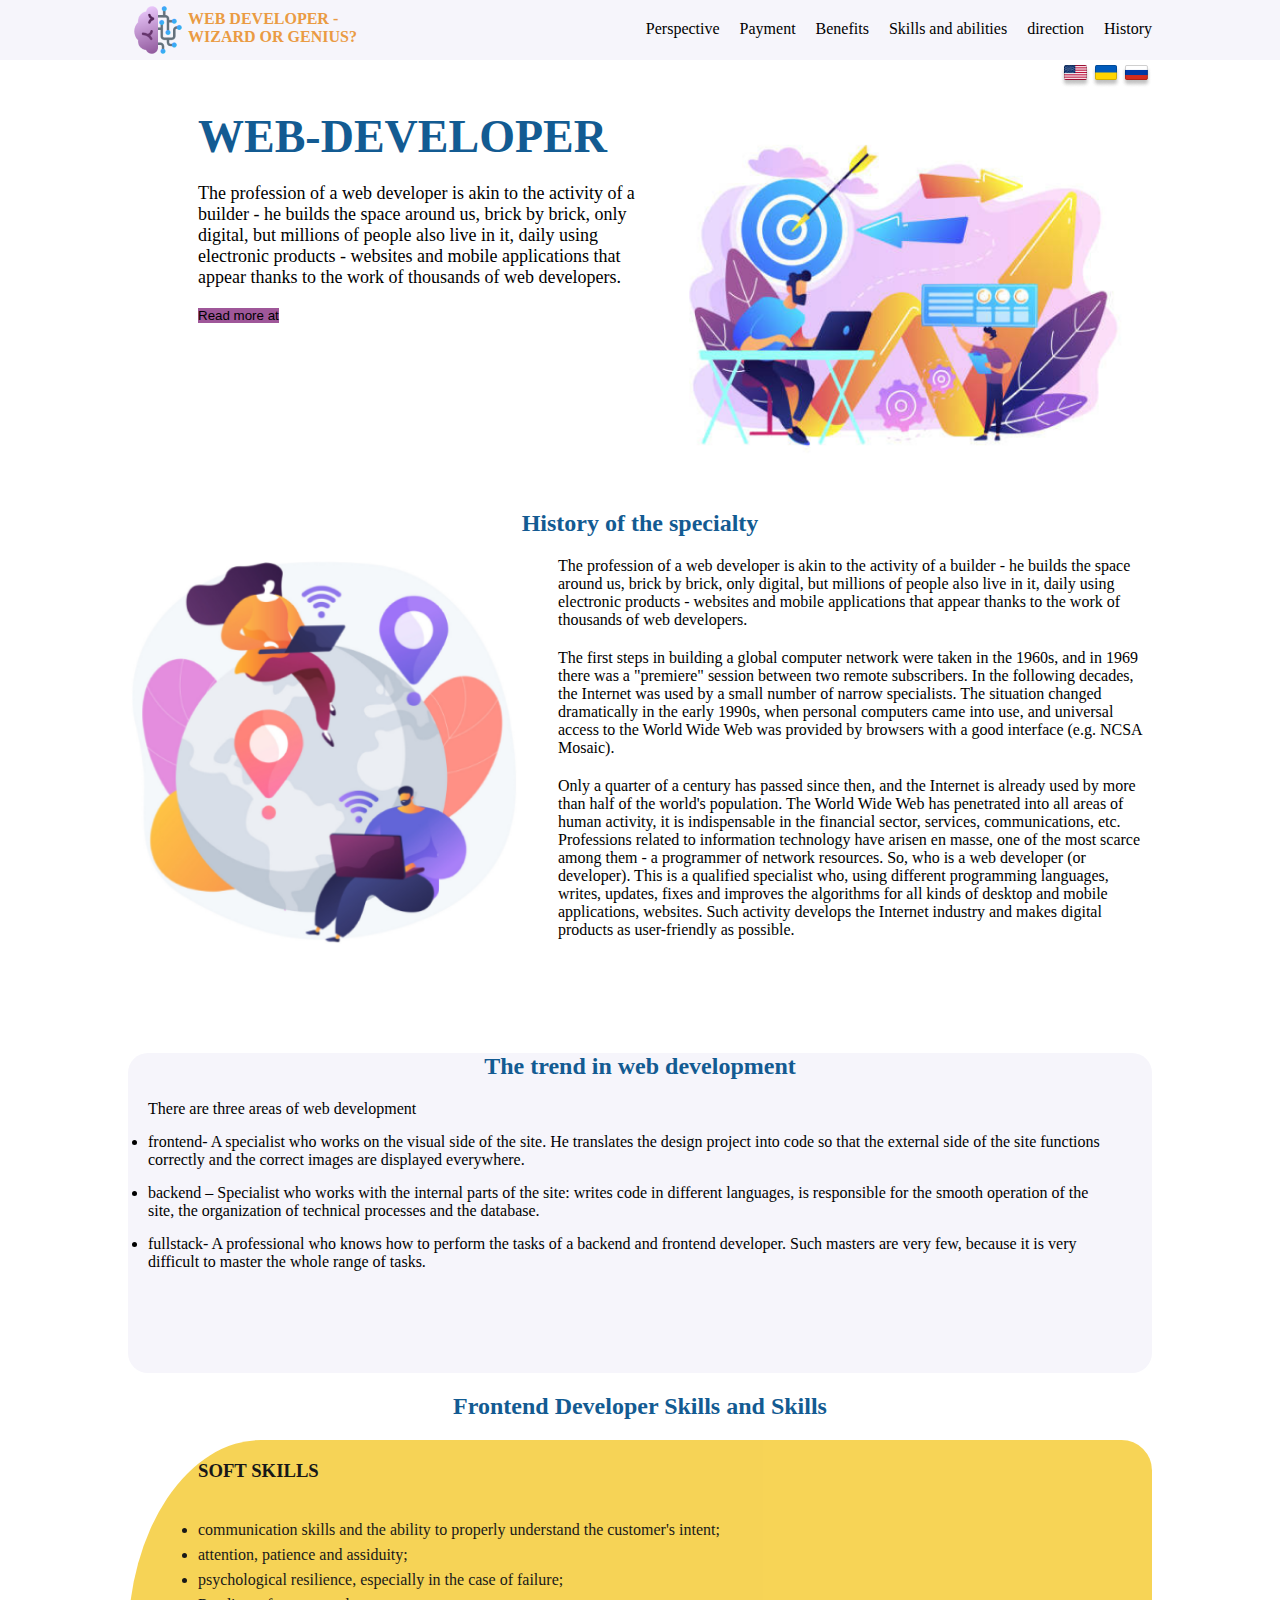
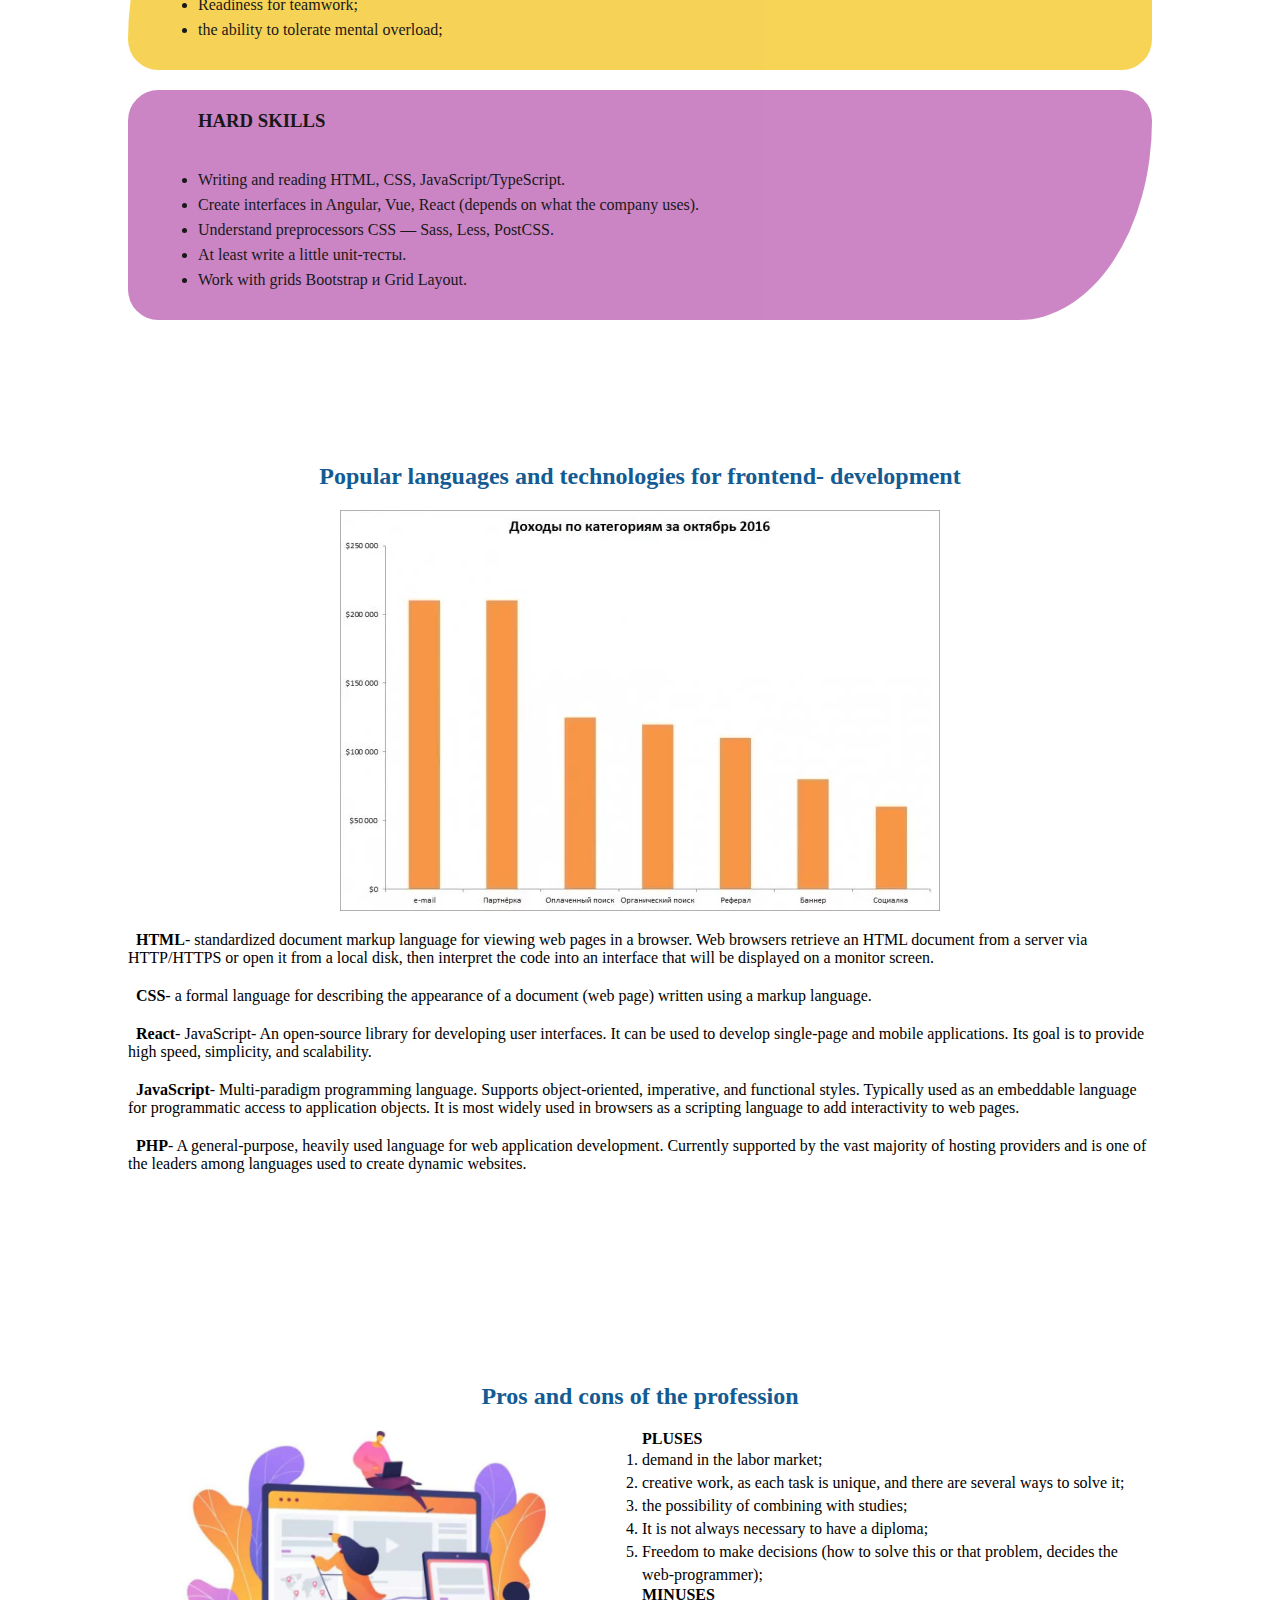
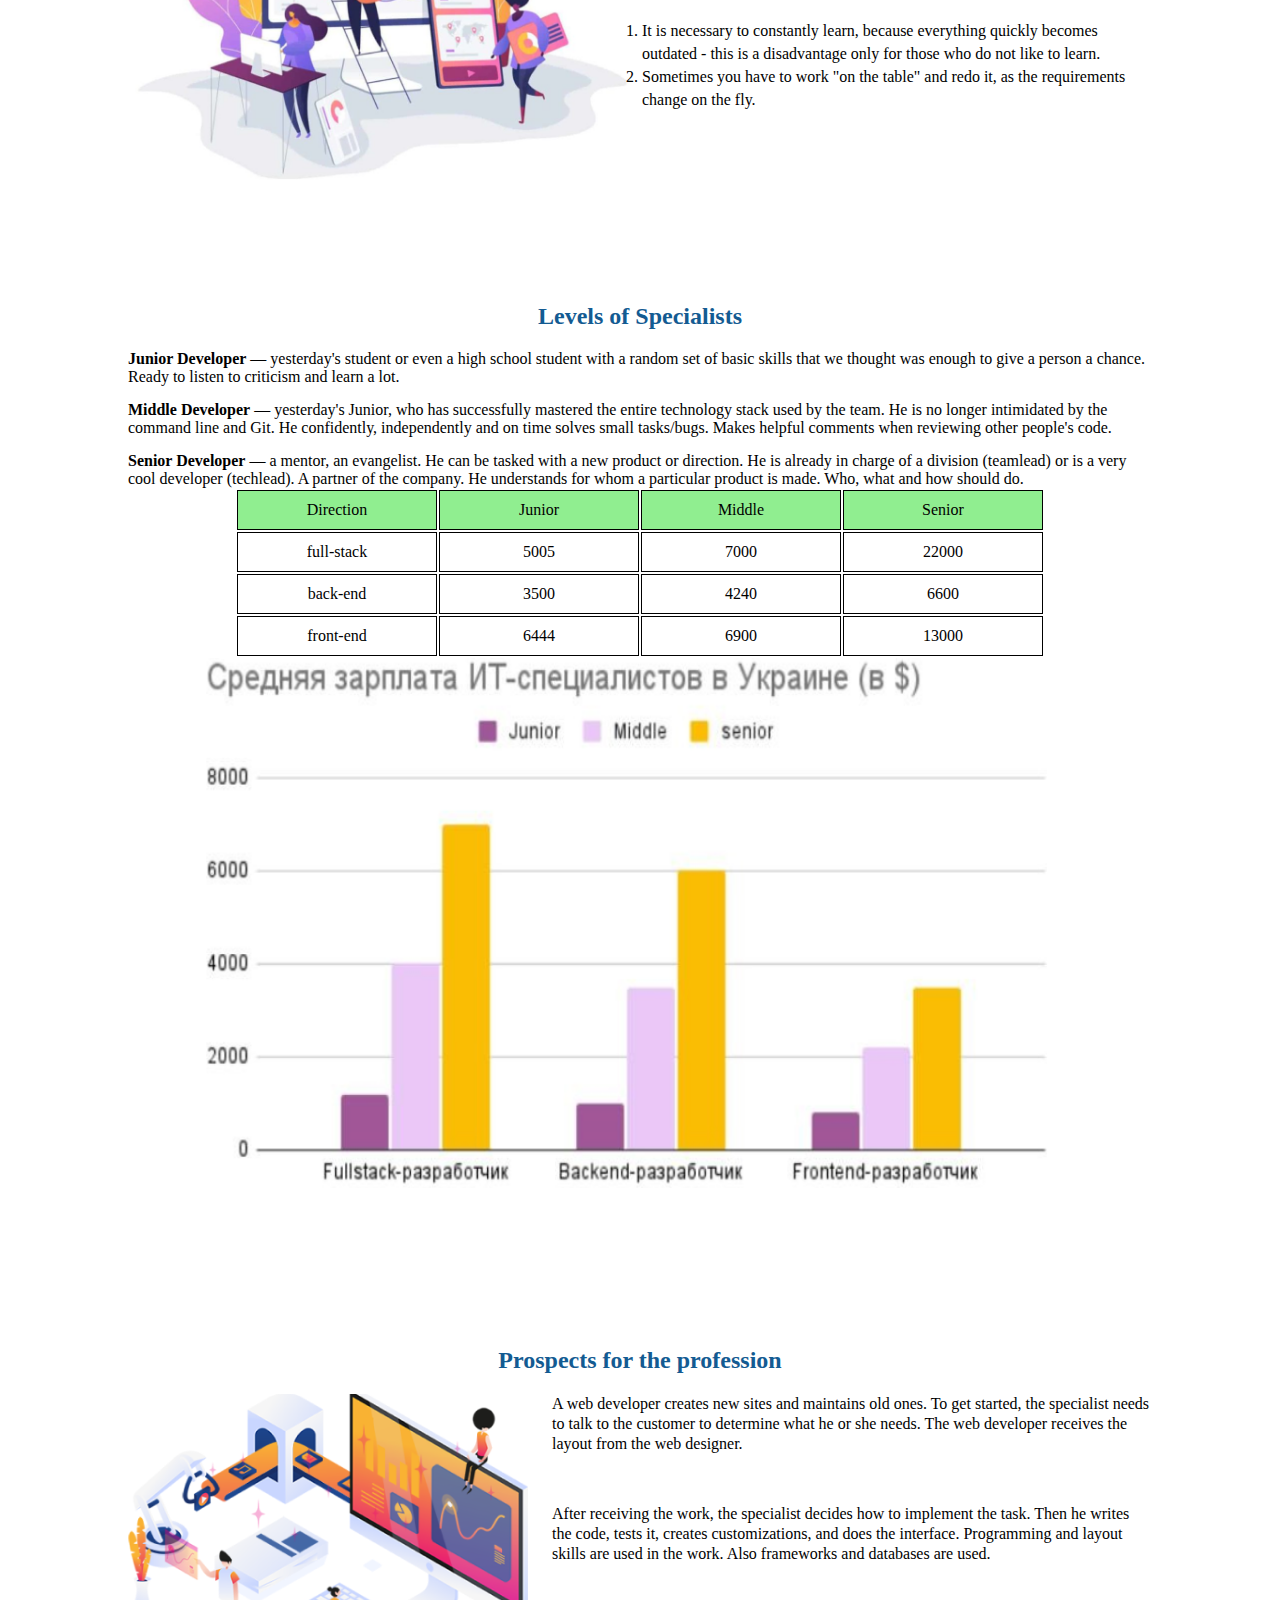
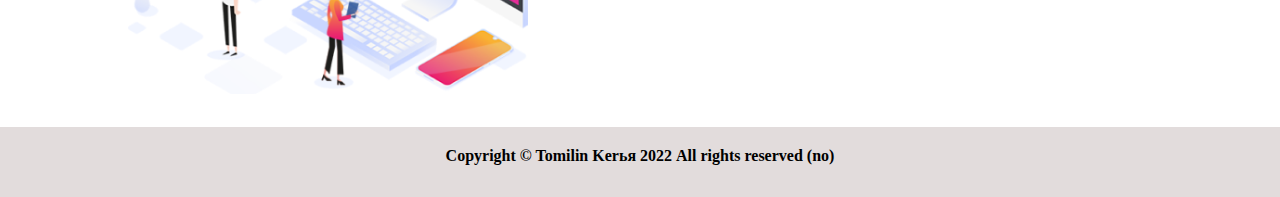
<file: raboty/web_developer/index2.html>
<!DOCTYPE html>
<html>
<head>
	<meta charset="utf-8">
	<meta name="viewport" content="width=device-width, initial-scale=1">
	<link rel="stylesheet" type="text/css" href="css/style.css">
	<title></title>
</head>
<body>
<div class="box">
    <div class="nav">
        <div class="nav_block">
            <img class="img1" src="img/logo.png">
            <h4>WEB DEVELOPER - <br> WIZARD OR GENIUS?</h4>
            <a class="nav_item" href="">History</a>
            <a class="nav_item" href="">direction</a>
            <a class="nav_item" href="">Skills and abilities</a>
            <a class="nav_item" href="">Benefits</a>
            <a class="nav_item" href="">Payment</a>
            <a class="nav_item" href="">Perspective</a>
        </div>
    </div>
    <div class="languege">
        <a href="index.html"><img class="img2" src="img/ru.png">
</a>       
        <a href="index3.html"><img class="img2" src="img/ua.png"></a>
        <a href="index2.html"><img class="img2" src="img/en.png"></a>
    </div>
    <div class="header">
        <div class="header_text">
            <h1>WEB-DEVELOPER</h1>
            <p class="p1">The profession of a web developer is akin to the activity of a builder - he builds the space around us, brick by brick, only digital, but millions of people also live in it, daily using electronic products - websites and mobile applications that appear thanks to the work of thousands of web developers.</p>
            <button class="button1" >Read more at</button>
        </div>
        <div class="header_img"><img class="img3" src="img/image5.png"></div>
    </div>
    <div class="main">
        <div class="history">
            <h2>History of the specialty</h2>
            <img class="img4" src="img/image14.png">
            <p class="history_text">The profession of a web developer is akin to the activity of a builder - he builds the space around us, brick by brick, only digital, but millions of people also live in it, daily using electronic products - websites and mobile applications that appear thanks to the work of thousands of web developers.</p>
            <p class="history_text">The first steps in building a global computer network were taken in the 1960s, and in 1969 there was a "premiere" session between two remote subscribers. In the following decades, the Internet was used by a small number of narrow specialists. The situation changed dramatically in the early 1990s, when personal computers came into use, and universal access to the World Wide Web was provided by browsers with a good interface (e.g. NCSA Mosaic).</p>
            <p class="history_text">Only a quarter of a century has passed since then, and the Internet is already used by more than half of the world's population. The World Wide Web has penetrated into all areas of human activity, it is indispensable in the financial sector, services, communications, etc. Professions related to information technology have arisen en masse, one of the most scarce among them - a programmer of network resources.
            So, who is a web developer (or developer). This is a qualified specialist who, using different programming languages, writes, updates, fixes and improves the algorithms for all kinds of desktop and mobile applications, websites. Such activity develops the Internet industry and makes digital products as user-friendly as possible.</p>
        </div>
        <div class="direction">
            <h2>The trend in web development</h2>
            <p>There are three areas of web development</p>
            <ul class="direction_list">
                <li>frontend- A specialist who works on the visual side of the site. He translates the design project into code so that the external side of the site functions correctly and the correct images are displayed everywhere.</li>
                <li>backend – Specialist who works with the internal parts of the site: writes code in different languages, is responsible for the smooth operation of the site, the organization of technical processes and the database.</li>
                <li>fullstack- A professional who knows how to perform the tasks of a backend and frontend developer. Such masters are very few, because it is very difficult to master the whole range of tasks.</li>
            </ul>
        </div>
        <div class="skill">
            <h2>Frontend Developer Skills and Skills</h2>
            <div class="soft_skill">
                <h3>SOFT SKILLS</h3>
                <ul class="ul1">
                    <li>communication skills and the ability to properly understand the customer's intent;</li>
                    <li>attention, patience and assiduity;</li>
                    <li>psychological resilience, especially in the case of failure;</li>
                    <li>Readiness for teamwork;</li>
                    <li>the ability to tolerate mental overload;</li>
                </ul>
            </div>
            <div class="hard_skill">
                <h3>HARD SKILLS</h3>
                <ul class="ul1">
                    <li>Writing and reading HTML, CSS, JavaScript/TypeScript.</li>
                    <li>Create interfaces in Angular, Vue, React (depends on what the company uses).</li>
                    <li>Understand preprocessors CSS — Sass, Less, PostCSS.</li>
                    <li>At least write a little unit-тесты.</li>
                    <li>Work with grids Bootstrap и Grid Layout.</li>
                </ul>
            </div>
        </div>
        <div class="technology">
            <h2>Popular languages and technologies for frontend- development</h2>
            <img class="images1" src="img/di.png">
            <p class="p10"><b>HTML</b>- standardized document markup language for viewing web pages in a browser. Web browsers retrieve an HTML document from a server via HTTP/HTTPS or open it from a local disk, then interpret the code into an interface that will be displayed on a monitor screen.</p>
            <p class="p10"><b>CSS</b>- a formal language for describing the appearance of a document (web page) written using a markup language.</p>
            <p class="p10"><b>React</b>- JavaScript- An open-source library for developing user interfaces. It can be used to develop single-page and mobile applications. Its goal is to provide high speed, simplicity, and scalability.</p>
            <p class="p10"><b>JavaScript</b>- Multi-paradigm programming language. Supports object-oriented, imperative, and functional styles. Typically used as an embeddable language for programmatic access to application objects. It is most widely used in browsers as a scripting language to add interactivity to web pages.</p>
            <p class="p10"><b>PHP</b>- A general-purpose, heavily used language for web application development. Currently supported by the vast majority of hosting providers and is one of the leaders among languages used to create dynamic websites.</p>
        </div>
        <div class="pros_cons">
            <h2>Pros and cons of the profession</h2>
            <img class="imge" src="img/image6.png">
            <div class="ne">
                <p><b>PLUSES</b></p>
            <ol class="abob">
                <li>demand in the labor market;</li>
                <li>creative work, as each task is unique, and there are several ways to solve it;</li>
                <li>the possibility of combining with studies;</li>
                <li>It is not always necessary to have a diploma;</li>
                <li>Freedom to make decisions (how to solve this or that problem, decides the web-programmer);</li>
            </ol>    
            <p class="negam"><b>MINUSES</b></p>
            <ol class="am1">
                <li>It is necessary to constantly learn, because everything quickly becomes outdated - this is a disadvantage only for those who do not like to learn.</li>
                <li>Sometimes you have to work "on the table" and redo it, as the requirements change on the fly.</li>
            </ol>
         </div>
        </div>
        <div class="salary">
            <h2>Levels of Specialists</h2>
            <p class="cl"><b>Junior Developer</b> — yesterday's student or even a high school student with a random set of basic skills that we thought was enough to give a person a chance. Ready to listen to criticism and learn a lot.</p>
            <p class="cl"><b>Middle Developer</b> — yesterday's Junior, who has successfully mastered the entire technology stack used by the team. He is no longer intimidated by the command line and Git. He confidently, independently and on time solves small tasks/bugs. Makes helpful comments when reviewing other people's code.</p>
            <p class="cl"><b>Senior Developer</b> — a mentor, an evangelist. He can be tasked with a new product or direction. He is already in charge of a division (teamlead) or is a very cool developer (techlead). A partner of the company. He understands for whom a particular product is made. Who, what and how should do.</p>
            <table>
                <tr><td class="asd">Direction</td><td class="asd">Junior</td><td class="asd">Middle</td class="asd"><td class="asd">Senior</td></tr>
                <tr><td class="asf">full-stack</td><td class="asf">5005</td><td class="asf">7000</td><td class="asf">22000</td></tr>
                <tr><td class="asf">back-end</td><td class="asf">3500</td><td class="asf">4240</td class="asf"><td class="asf">6600</td></tr>
                <tr><td class="asf">front-end</td><td class="asf">6444</td><td class="asf">6900</td class="asf"><td class="asf">13000</td></tr>
            </table>
            <img class="asg" src="img/скрысил.png">
        </div>
        <div class="prospect">
            <h2>Prospects for the profession</h2>
            <img class="imgeas" src="img/image12.png">
            <div class="sas">
                <p class="p21">A web developer creates new sites and maintains old ones. To get started, the specialist needs to talk to the customer to determine what he or she needs. The web developer receives the layout from the web designer.</p>
                <p class="p20">After receiving the work, the specialist decides how to implement the task. Then he writes the code, tests it, creates customizations, and does the interface. Programming and layout skills are used in the work. Also frameworks and databases are used.</p>
            </div>
        </div>
    </div>
  <div class="footer">
      <p class="ses"><b>Copyright © Tomilin Kerья 2022 All rights reserved (no)</b></p>
  </div>
</div>
</body>
</html>
</file>
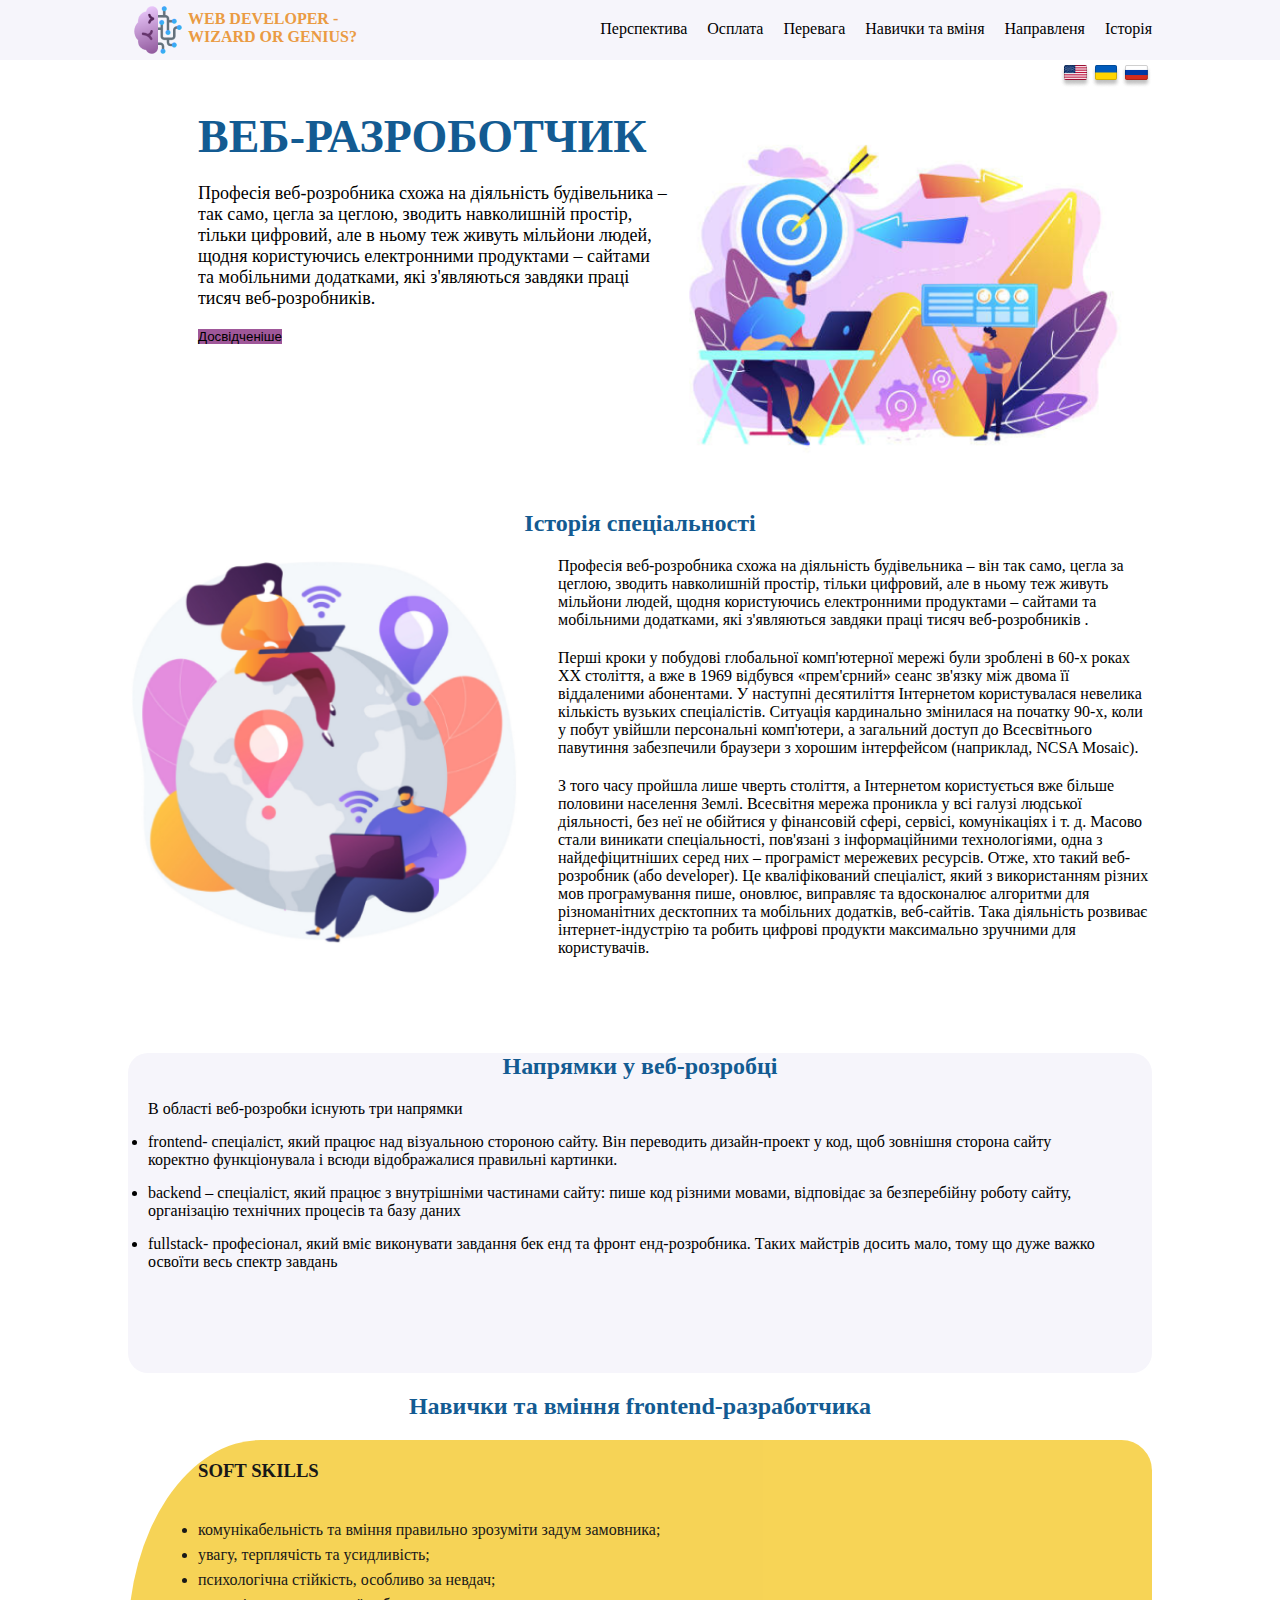
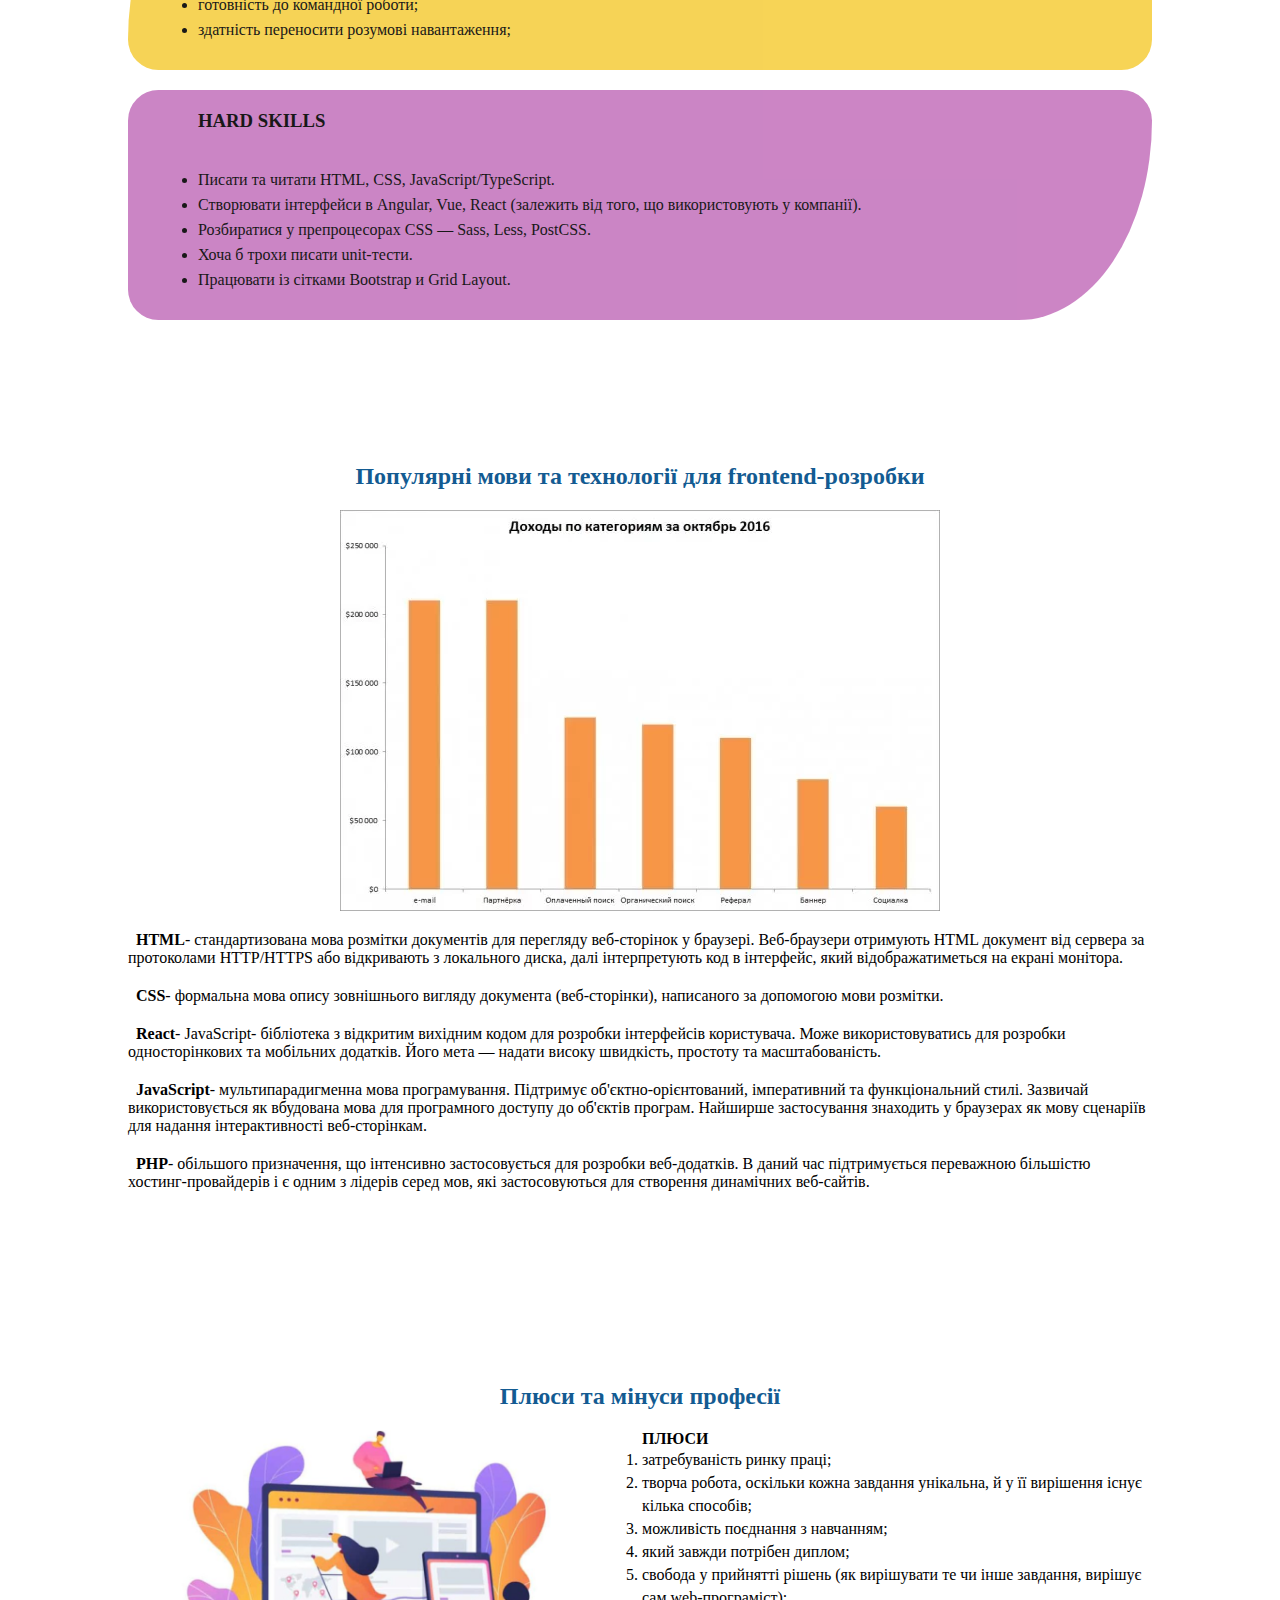
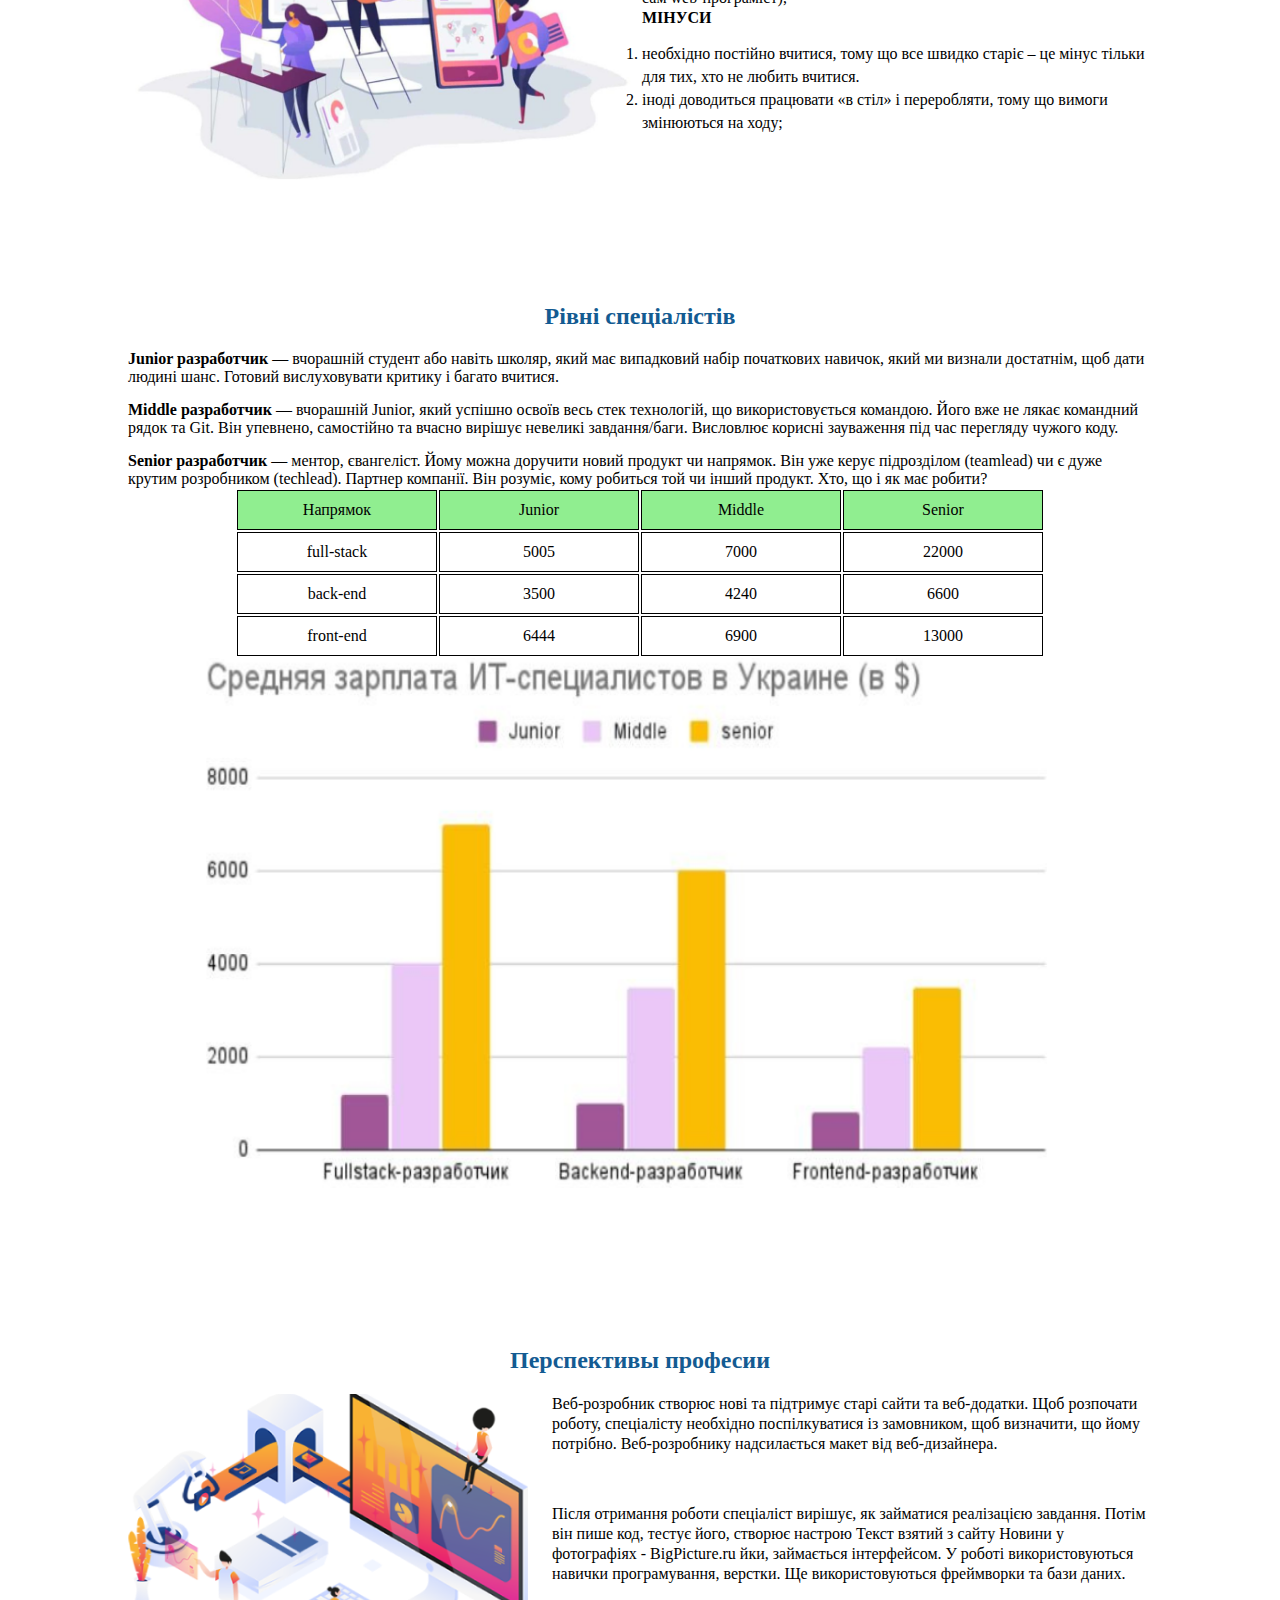
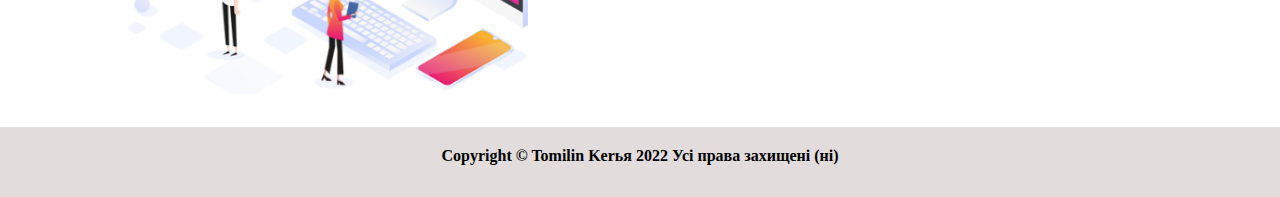
<file: raboty/web_developer/index3.html>
<!DOCTYPE html>
<html>
<head>
	<meta charset="utf-8">
	<meta name="viewport" content="width=device-width, initial-scale=1">
	<link rel="stylesheet" type="text/css" href="css/style.css">
	<title></title>
</head>
<body>
<div class="box">
    <div class="nav">
        <div class="nav_block">
            <img class="img1" src="img/logo.png">
            <h4>WEB DEVELOPER - <br> WIZARD OR GENIUS?</h4>
            <a class="nav_item" href="">Історія</a>
            <a class="nav_item" href="">Направленя</a>
            <a class="nav_item" href="">Навички та вміня</a>
            <a class="nav_item" href="">Перевага</a>
            <a class="nav_item" href="">Осплата</a>
            <a class="nav_item" href="">Перспектива</a>
        </div>
    </div>
    <div class="languege">
        <a href="index.html"><img class="img2" src="img/ru.png">
</a>       
        <a href="index3.html"><img class="img2" src="img/ua.png"></a>
        <a href="index2.html"><img class="img2" src="img/en.png"></a>
    </div>
    <div class="header">
        <div class="header_text">
            <h1>ВЕБ-РАЗРОБОТЧИК</h1>
            <p class="p1">Професія веб-розробника схожа на діяльність будівельника – так само, цегла за цеглою, зводить навколишній простір, тільки цифровий, але в ньому теж живуть мільйони людей, щодня користуючись електронними продуктами – сайтами та мобільними додатками, які з'являються завдяки праці тисяч веб-розробників.</p>
            <button class="button1">Досвідченіше</button>
        </div>
        <div class="header_img"><img class="img3" src="img/image5.png"></div>
    </div>
    <div class="main">
        <div class="history">
            <h2>Історія спеціальності</h2>
            <img class="img4" src="img/image14.png">
            <p class="history_text">Професія веб-розробника схожа на діяльність будівельника – він так само, цегла за цеглою, зводить навколишній простір, тільки цифровий, але в ньому теж живуть мільйони людей, щодня користуючись електронними продуктами – сайтами та мобільними додатками, які з'являються завдяки праці тисяч веб-розробників .</p>
            <p class="history_text">Перші кроки у побудові глобальної комп'ютерної мережі були зроблені в 60-х роках XX століття, а вже в 1969 відбувся «прем'єрний» сеанс зв'язку між двома її віддаленими абонентами. У наступні десятиліття Інтернетом користувалася невелика кількість вузьких спеціалістів. Ситуація кардинально змінилася на початку 90-х, коли у побут увійшли персональні комп'ютери, а загальний доступ до Всесвітнього павутиння забезпечили браузери з хорошим інтерфейсом (наприклад, NCSA Mosaic).</p>
            <p class="history_text">З того часу пройшла лише чверть століття, а Інтернетом користується вже більше половини населення Землі. Всесвітня мережа проникла у всі галузі людської діяльності, без неї не обійтися у фінансовій сфері, сервісі, комунікаціях і т. д. Масово стали виникати спеціальності, пов'язані з інформаційними технологіями, одна з найдефіцитніших серед них – програміст мережевих ресурсів.
            Отже, хто такий веб-розробник (або developer). Це кваліфікований спеціаліст, який з використанням різних мов програмування пише, оновлює, виправляє та вдосконалює алгоритми для різноманітних десктопних та мобільних додатків, веб-сайтів. Така діяльність розвиває інтернет-індустрію та робить цифрові продукти максимально зручними для користувачів.</p>
        </div>
        <div class="direction">
            <h2>Напрямки у веб-розробці</h2>
            <p>В області веб-розробки існують три напрямки</p>
            <ul class="direction_list">
                <li>frontend- спеціаліст, який працює над візуальною стороною сайту. Він переводить дизайн-проект у код, щоб зовнішня сторона сайту коректно функціонувала і всюди відображалися правильні картинки.</li>
                <li>backend – спеціаліст, який працює з внутрішніми частинами сайту: пише код різними мовами, відповідає за безперебійну роботу сайту, організацію технічних процесів та базу даних</li>
                <li>fullstack- професіонал, який вміє виконувати завдання бек енд та фронт енд-розробника. Таких майстрів досить мало, тому що дуже важко освоїти весь спектр завдань</li>
            </ul>
        </div>
        <div class="skill">
            <h2>Навички та вміння frontend-разработчика</h2>
            <div class="soft_skill">
                <h3>SOFT SKILLS</h3>
                <ul class="ul1">
                    <li>комунікабельність та вміння правильно зрозуміти задум замовника;</li>
                    <li>увагу, терплячість та усидливість;</li>
                    <li>психологічна стійкість, особливо за невдач;</li>
                    <li>готовність до командної роботи;</li>
                    <li>здатність переносити розумові навантаження;</li>
                </ul>
            </div>
            <div class="hard_skill">
                <h3>HARD SKILLS</h3>
                <ul class="ul1">
                    <li>Писати та читати HTML, CSS, JavaScript/TypeScript.</li>
                    <li>Створювати інтерфейси в Angular, Vue, React (залежить від того, що використовують у компанії).</li>
                    <li>Розбиратися у препроцесорах CSS — Sass, Less, PostCSS.</li>
                    <li>Хоча б трохи писати unit-тести.</li>
                    <li>Працювати із сітками Bootstrap и Grid Layout.</li>
                </ul>
            </div>
        </div>
        <div class="technology">
            <h2>Популярні мови та технології для frontend-розробки</h2>
            <img class="images1" src="img/di.png">
            <p class="p10"><b>HTML</b>- стандартизована мова розмітки документів для перегляду веб-сторінок у браузері. Веб-браузери отримують HTML документ від сервера за протоколами HTTP/HTTPS або відкривають з локального диска, далі інтерпретують код в інтерфейс, який відображатиметься на екрані монітора.</p>
            <p class="p10"><b>CSS</b>- формальна мова опису зовнішнього вигляду документа (веб-сторінки), написаного за допомогою мови розмітки.</p>
            <p class="p10"><b>React</b>- JavaScript- бібліотека з відкритим вихідним кодом для розробки інтерфейсів користувача. Може використовуватись для розробки односторінкових та мобільних додатків. Його мета — надати високу швидкість, простоту та масштабованість.</p>
            <p class="p10"><b>JavaScript</b>- мультипарадигменна мова програмування. Підтримує об'єктно-орієнтований, імперативний та функціональний стилі. Зазвичай використовується як вбудована мова для програмного доступу до об'єктів програм. Найширше застосування знаходить у браузерах як мову сценаріїв для надання інтерактивності веб-сторінкам.</p>
            <p class="p10"><b>PHP</b>- обільшого призначення, що інтенсивно застосовується для розробки веб-додатків. В даний час підтримується переважною більшістю хостинг-провайдерів і є одним з лідерів серед мов, які застосовуються для створення динамічних веб-сайтів.</p>
        </div>
        <div class="pros_cons">
            <h2>Плюси та мінуси професії</h2>
            <img class="imge" src="img/image6.png">
            <div class="ne">
                <p><b>ПЛЮСИ</b></p>
            <ol class="abob">
                <li>затребуваність ринку праці;</li>
                <li>творча робота, оскільки кожна завдання унікальна, й у її вирішення існує кілька способів;</li>
                <li>можливість поєднання з навчанням;</li>
                <li>який завжди потрібен диплом;</li>
                <li>свобода у прийнятті рішень (як вирішувати те чи інше завдання, вирішує сам web-програміст);</li>
            </ol>    
            <p class="negam"><b>МІНУСИ</b></p>
            <ol class="am1">
                <li>необхідно постійно вчитися, тому що все швидко старіє – це мінус тільки для тих, хто не любить вчитися.</li>
                <li>іноді доводиться працювати «в стіл» і переробляти, тому що вимоги змінюються на ходу;</li>
            </ol>
         </div>
        </div>
        <div class="salary">
            <h2>Рівні спеціалістів</h2>
            <p class="cl"><b>Junior разработчик</b> — вчорашній студент або навіть школяр, який має випадковий набір початкових навичок, який ми визнали достатнім, щоб дати людині шанс. Готовий вислуховувати критику і багато вчитися.</p>
            <p class="cl"><b>Middle разработчик</b> — вчорашній Junior, який успішно освоїв весь стек технологій, що використовується командою. Його вже не лякає командний рядок та Git. Він упевнено, самостійно та вчасно вирішує невеликі завдання/баги. Висловлює корисні зауваження під час перегляду чужого коду.</p>
            <p class="cl"><b>Senior разработчик</b> — ментор, євангеліст. Йому можна доручити новий продукт чи напрямок. Він уже керує підрозділом (teamlead) чи є дуже крутим розробником (techlead). Партнер компанії. Він розуміє, кому робиться той чи інший продукт. Хто, що і як має робити?</p>
            <table>
                <tr><td class="asd">Напрямок</td><td class="asd">Junior</td><td class="asd">Middle</td class="asd"><td class="asd">Senior</td></tr>
                <tr><td class="asf">full-stack</td><td class="asf">5005</td><td class="asf">7000</td><td class="asf">22000</td></tr>
                <tr><td class="asf">back-end</td><td class="asf">3500</td><td class="asf">4240</td class="asf"><td class="asf">6600</td></tr>
                <tr><td class="asf">front-end</td><td class="asf">6444</td><td class="asf">6900</td class="asf"><td class="asf">13000</td></tr>
            </table>
            <img class="asg" src="img/скрысил.png">
        </div>
        <div class="prospect">
            <h2>Перспективы професии</h2>
            <img class="imgeas" src="img/image12.png">
            <div class="sas">
                <p class="p21">Веб-розробник створює нові та підтримує старі сайти та веб-додатки. Щоб розпочати роботу, спеціалісту необхідно поспілкуватися із замовником, щоб визначити, що йому потрібно. Веб-розробнику надсилається макет від веб-дизайнера.</p>
                <p class="p20">Після отримання роботи спеціаліст вирішує, як займатися реалізацією завдання. Потім він пише код, тестує його, створює настрою Текст взятий з сайту Новини у фотографіях - BigPicture.ru йки, займається інтерфейсом. У роботі використовуються навички програмування, верстки. Ще використовуються фреймворки та бази даних.</p>
            </div>
        </div>
    </div>
  <div class="footer">
      <p class="ses"><b>Copyright © Tomilin Kerья 2022 Усі права захищені (ні)</b></p>
  </div>
</div>
</body>
</html>
</file>
<file: css/style.css>
*{
    padding:0;
    margin:0;
    border:0;
    box-sizing:border-box;
    scroll-behavior: smooth;
}
.box{
    width: 100%;
    margin: 0 auto;

    background: #0a192f;
}
nav{
    width: 100%;
    height: 100px;
    display: flex;
    justify-content: space-between;
    align-items: center;
}
.nav_items p{
    color: #ccd6f6;
}
.nav_items a{
    color: #ccd6f6;
}
.nav_img{
    width: 50px;
    height: 50px;
    padding-left: 47px;
}
.nav_img img{
    width: 50px;
    height: 50px;
}
.nav_items{
    width: 28%;
    height: 50px;
    margin-right: 35px;
    display: flex;
    justify-content: space-around;
    align-items: center;
}

header{
    width: 60%;
    height: 455px;
    margin: 0 auto;
    margin-top: 160px;
}
.header_text{
    width: 90%;
    height: 390px;
}
.header_text h1{
    color: #ccd6f6;
    font-size: 80px;
    padding-top: 20px;
}
.header_text h3{
    color: #8892b0;
    font-size: 80px;
    padding-top: 7px;
}
.header_text h2{
    color: #64ffda;
}
.header_text2{
    width: 54%;
    height: 80px;
    margin-top: 30px;
}
.header_text2 p{
    color: #8892b0;
    font-size: 20px;
}
.header_button{
    width: 20%;
    height: 56px;
    border: 1px solid #64ffda;
    border-radius: 5%;
}
.header_button p{
    color: #64ffda;
    font-size: 20px;
    padding-top: 15px;
    padding-bottom: 15px;
    padding-left: 14px;
}
.header_button a{
    color: #64ffda;
}

aside{
    width: 55%;
    height: 460px;
    margin-top: 350px;
    margin-left: 490px;
}
.aside_text{
    width: 60%;
    height: 460px;
    float: left;
}
aside h1{
    font-size: 35px;
    color: #ccd6f6;
    margin-left: 70px;
}
.aside_text2{
    width: 100%;
    height: 100px;
    position: relative;
    top: 30px;
}
.aside_text2 p{
    color: #8892b0;
    font-size: 20px;
}
.aside_text3{
    width: 100%;
    height: 120px;
    position: relative;
    top: 60px;
}
.aside_text3 p{
    color: #8892b0;
    font-size: 20px;
}
.b1{
    color: #64ffda;
}
.aside_text4{
    width: 100%;
    height: 80px;
    position: relative;
    top: 90px;
}
.aside_text4 p{
    color: #8892b0;
    font-size: 20px;
}
.aside_img{
    width: 40%;
    height: 330px;
    float: right;
    margin-top: 70px;
}
.aside_img img{
    width: 100%;
    height: 330px;
}

section{
    width: 35%;
    height: 330px;
    margin-left: 610px;
    margin-top: 200px;
}
section h1{
    font-size: 35px;
    color: #ccd6f6;
    margin-left: 55px;
}
.section_text{
    width: 23%;
    height: 260px;
    margin-top: 25px;
    float: left;
    display: flex;
    flex-direction: column;
    justify-content: space-around;
}
.section_text h2:hover{
    color: #64ffda;
    background: #112240;
    border-left: 3px solid #64ffda;
}
.section_text h2{
    color: #8892b0;
    font-size: 18px;
    margin-left: 15px;
    padding-left: 4%;
    padding-top: 8px;
    padding-bottom: 8px;
}
.section_text2{
    width: 75%;
    height: 260px;
    margin-top: 25px;
    float: right;
    margin-left: 2%;
}
.section_text2 h2{
    color: #ccd6f6;
    padding-top: 8px;
}
.st2{
    width: 100%;
    height: 60px;
    margin-top: 12px;
}
.st2 h3{
    color: #8892b0;
    font-size: 18px;
}

.section2{
    width: 55%;
    height: 750px;
    margin-top: 300px;
    margin-left: 430px;
}
.sec2_head{
    width: 40%;
    height: 80px;
    margin: 0 auto;
    text-align: center;
}
.sec2_head h1{
    font-size: 35px;
    color: #ccd6f6;
}
.sec2_head p{
    word-spacing: 8px;
    padding-top: 10px;
}
.sec2_blocks{
    width: 32%;
    height: 290px;
    transition: 0.6s;
    background: #112240;
    border-radius: 2%;
}
.sec2_blocks:hover{
    margin-top: -20px;
}
.sec2_blocke{
    width: 100%;
    height: 615px;
    display: flex;
    justify-content: space-between;
    align-items: center;
    flex-wrap: wrap;
    margin-top: 50px;
}
.s2_img{
    width: 50px;
    height: 50px;
    margin: 25px;
}
.s2_text1{
    width: 71%;
    height: 30px;
    margin-left: 25px;
    margin-top: 15px;
}
.s2_text1 p{
    color: #ccd6f6;
    font-size: 25px;
}
.s2_text2{
    width: 71%;
    height: 45px;
    margin-left: 25px;
    margin-top: 20px;
}
.s2_text2 p{
    color: #8892b0;
    font-size: 18px;
}
.s2_text1 a{
    color: #ccd6f6;
}
.sec2_blocks:hover >.s2_text1 a{
    color: #64ffda;

}
a{
    text-decoration: none;
}

.section10{
    width: 35%;
    height: 250px;
    margin: 0 auto;
    margin-top: 300px;
}
.sec10_text1{
    width: 75%;
    height: 120px;
    margin: 0 auto;
    text-align: center;
}
.sec10_text1 p{
    word-spacing: 8px;
}
.sec10_text1 h1{
    font-size: 55px;
    color: #ccd6f6;
    padding-top: 12px;
}
.sec10_text2{
    width: 100%;
    height: 100px;
}
.sec10_text2 p{
    color: #8892b0;
    font-size: 20px;
    text-align: center;
}
footer{
    width: 15%;
    height: 100px;
    margin: 0 auto;
    margin-top: 150px;
}
.f1_text{
    width: 85px;
    height: 20px;
    margin: 0 auto;
    text-align: center;
}
.f1_text p{
    color: #ccd6f6;
}
.f1_text2{
    width: 200px;
    height: 20px;
    margin: 0 auto;
    margin-top: 6px;
    text-align: center;
}
.f1_text2 p{
    color: #8892b0;
}
.f1_text2 a{
    color: #8892b0;
}
</file>
<file: raboty/animat/css/style.css>
*{
    margin:0;
    padding:0;
    box-sizing:border-box;
    border:0;
}
.box{
    width: 300px;
    height: 400px;
    background: lightblue;
    position: relative;
}
.body{
    width: 250px;
    height: 340px;
    background: purple;
    top: 10px;
    left: 25px;
    position: absolute;
    clip-path: polygon(0 100%, 23% 0, 38% 21%, 63% 21%, 77% 1%, 100% 100%);
}
.Leye{
    width: 50px;
    height: 50px;
    background: white;
    border-radius: 100%;
    position: absolute;
    top: 100px;
    left: 75px;
    border: 4px solid black;
}
.Reye{
    width: 50px;
    height: 50px;
    background: white;
    border-radius: 100%;
    position: absolute;
    top: 100px;
    right: 75px;
    border: 4px solid black;
}
.LIr{
    width: 10px;
    height: 10px;
    border-radius: 100%;
    position: absolute;
    background: black;
    top: 20px;
    left: 20px;
}
.RIr{
    width: 10px;
    height: 10px;
    border-radius: 100%;
    position: absolute;
    background: black;
    top: 20px;
    right: 20px;
}
.nose{
    width: 15px;
    height: 15px;
    border-radius: 100%;
    background: pink;
    position: absolute;
    top: 135px;
    left: 118px;
    border: 3px solid black;
}
.smile{
    width: 60px;
    height: 20px;
    border: 4px solid black;
    border-radius: 0px 0px 60px 60px;
    position: absolute;
    top: 155px;
    left: 95px;
    border-top: 0px;
}
.tablet{
    width: 100px;
    height: 50px;
    border: 4px solid black;
    position: absolute;
    top: 205px;
    left: 76px;
    background: peachpuff;
    text-align: center;
}
.tail{
    width: 225px;
    height: 200px;
    clip-path: polygon(74% 97%, 66% 47%, 87% 29%, 78% 94%);
    background: purple;
    position: absolute;
    top: 157px;
    left: 105px;
}
.lap1{
    width: 50px;
    height: 40px;
    border-radius: 100%;
    background: purple;
    border: 4px solid black;
    position: absolute;
    top: 320px;
    left: 100px;
}
.lap2{
    width: 50px;
    height: 40px;
    border-radius: 100%;
    background: purple;
    border: 4px solid black;
    position: absolute;
    top: 320px;
    right: 100px;
}
</file>
<file: raboty/aposter/css/style.css>
*{
    margin:0;
    padding:0;
    box-sizing: border-box;
    border:0;
}
.box{
    width: 100%;
    margin: 0 auto;
    border: 1px solid black;
}
.h1{
    width: 85%;
    margin: 0 auto;
}
.hr1{
    width: 85%;
    border: 1px solid black;
    margin: 0 auto;
}
section{
    width: 85%;
    height: 500px;
    margin: 0 auto;
    display: flex;
    flex-direction: row;
    justify-content: space-around;
    align-items: center;
}
.cart{
    width:15%;
    height:300px;
    background:#F6D876;
    border-radius:150px;
  }
   .cart img{
    width:80%;
    height:180px;
    border-radius:100%;
    margin-left:10%;
    margin-top:20px;
    z-index:0;
  } 
  .cart div{
    width:80%;
    height:180px;
    position: relative;
    background: #FFFAEE;
    border-radius:100%;
    margin-left:10%;
    margin-top:-100px;
    z-index:100;
  }
h3{
    margin-left: 45px;
    padding-top: 30px;
}
.h2{
    margin-left: 45px;
    padding-top: 8px;
}
.p1{
    margin-left: 70px;
    padding-top: 15px;
}
.section2{
    width: 85%;
    height: 550px;
    margin: 0 auto;
    display: flex;
    flex-direction: row;
    justify-content: space-around;
    align-items: center;
}
.section2_text{
    width: 50%;
    height: 250px;
    margin-top: 160px;
}
.h5{
    margin-top: 40px;
}
.section2_img{
    width: 50%;
    height: 550px;
    background: url(../img/4.png);
}
footer{
    width: 100%;
    height: 400px;
    background: url(../img/5.png);
    clear: both;
    display: flex;
    flex-direction: row;
    justify-content: space-around;
    align-items: center;
}
.footer_block1{
    width: 11%;
    height: 42px;
}
.footer_block2{
    width: 6%;
    height: 150px;
    line-height: 30px;
}
.footer_block3{
    width: 6%;
    height: 150px;
    line-height: 30px;
}
.footer_block4{
    width: 6%;
    height: 150px;
    line-height: 30px;
}









nav{
    width: 100%;
    height: 100px;
    background: #cff2d3;
    padding-left: 10%;
    padding-right: 10%;
    display: flex;
    flex-direction: row;
    justify-content: flex-end;
    align-items: center;
   }
   .nav_p{
    margin-left: 70px;
    font-size: 22px;
   
   }
   .button_nav{
    width: 120px;
    height: 45px;
    background: green;
    margin-left: 70px;
    font-size: 15px;
    text-align: center;
    display: flex;
    flex-direction: row;
    align-items: center;
    justify-content: center;
    color: white;
    border-radius: 4px;
   }
   header{
    width: 100%;
    height: 938px;
    background: url(../img/fonheader.png);
    display:flex;
   }
   .section_header{
    width: 50%;
    height: 690px;
    flex-wrap: nowrap;
    display: flex;
    flex-direction: column;
    justify-content: space-around;
    padding-left: 16%;
    padding-top: 10%;
   }
   .h_header{
    font-size: 60px;
   }
   .p_header{
    text-align: left;
    flex-wrap: wrap;
    font-size: 25px;
   }
   .button_header{
    width: 175px;
    height: 45px;
    font-size: 20px;
    background: green;
    color: white;
    display: flex;
    flex-direction: row;
    justify-content: center;
    align-items: center;
    border-radius: 4px;
   }
   .img_header{
    width:  50%;
    height: 690px;
    
   }
   .img_h{
    width: 105%;
    height:867px;
    margin-right: 40px;
   }
   .sec_b{
    color: green;
    font-family: cursive;
   }
   main{
    width: 100%;
    height: 400px;
    padding-left: 13%;
   
    display: flex;
    flex-direction: row;
    justify-content: space-around;
    align-items: center;
   }
   .main_img{
    width: 70px;
    height: 70px;
   }
   .main_1{
    width: 20%;
    height: 200px;
    text-align: center;
   }
   .main_2{
    width: 20%;
    height: 200px;
    text-align: center;
   }
   .main_3{
    width: 20%;
    height: 200px;
    text-align: center;
   }
   .main_p{
    font-size: 17px;
    margin-top: 10px;
   }
   section{
    width: 100%;
    height: 457px;
    display: flex;
    padding-right: 12%;
    padding-left: 12%;
     }
   .img_sec{
    width: 50%;
    height: 457px;
   }
   .sec_text{
    width: 50%;
    height: 457px;
    display: flex;
    flex-direction: column;
    justify-content: space-around;
    align-items: flex-start;
   }
   .sec_class{
    font-size: 50px;
    flex-wrap: wrap;
    text-align: left;
    padding-right: 10%;
   }
   .sec_p{
    font-size: 23px;
    flex-wrap: wrap;
   }
   h2{
    font-size: 25px;
   }
   .button_sec{
    width: 120px;
    height: 45px;
    background: green;
    font-size: 15px;
    text-align: center;
    display: flex;
    flex-direction: row;
    align-items: center;
    justify-content: center;
    color: white;
    border-radius: 4px;
   }
</file>
<file: raboty/Berbishop Kirill/css/style.css>
*{
    padding:0;
    margin:0;
    border:0;
    box-sizing:border-box;
}
.box{
    width: 100%;
    margin: 0 auto;
}
.gallery{
    width: 80%;
    height: 30px;
    margin: 30px auto;
    display: flex;
    justify-content: space-between;
    flex-wrap: wrap;
    align-content: space-between;
}
.gallery_headline{
    width: 100%;
    height: 40px;
    display: flex;
    justify-content: space-between;
    align-items: center;
}
.arrow_left, .arrow_right{
    width: 50px;
    height: 200px;
    border: 1px solid rgb(221, 221, 221);
}
.gallery_box{
    width: 85%;
    height: 200px;
    display: flex;
    overflow: hidden;
}
.gallery_number{
    width: 100%;
    height: 30px;
    text-align: center;
    display: flex;
    justify-content: center;
    align-items: center;
}
.gallery_headline h2{
    font-weight: 700;
    font-size: 40px;
    line-height: 30px;
}
.gallery_headline input{
    padding: 7px 10px;
}
.gallery_box>div{
    width: 100%;
    height: 200px;
    padding: 20px;
    min-width: 100%;
}
.gallery_item1{
    border: 1px solid rgb(221, 221, 221);
}
.gallery_item2{
    border: 1px solid rgb(221, 221, 221);
}
.gallery_item3{
    border: 1px solid rgb(221, 221, 221);
}
.gallery_number p{
    width: 10px;
    height: 10px;
    border-radius: 100%;
    border: 1px solid;
}
.i_img{
    width: 45%;
    height: 200px;
    position: relative;
    bottom: 20px;
    float: left;
}
.i_img1{
    width: 100%;
    height: 200px;
}
.i_text{
    width: 50%;
    height: 150px;
    float: right;
    margin-right: 10px;
}
.i_text h4{
    font-size: 28px;
    margin-top: 10px;
}
.i_text p{
    font-size: 17px;
    margin-top: 20px;
    line-height: 25px;
}
header{
    width: 100%;
    height: 800px;
    background: url(../img/back-desktop.png);
    padding-left: 8%;
    padding-right: 8%;
    display: flex;
    flex-direction: column;
}
.header_textbox{
    width: 35%;
    height: 200px;
    align-self: center;
    margin-top: 70px;
    display: flex;
    flex-direction: column;
    justify-content: space-evenly;
    align-items: center;
}
.header_textbox h1{
    color: white;
    font-size: 28px;
}
.header_textbox h2{
    color: white;
    font-size: 45px;
}
.header_imgbox{
    width: 120px;
    height: 50px;
}

nav{
    width: 100%;
    height: 50px;
    background: black;
    display: flex;
    justify-content: space-between;
    padding-right: 8%;
    padding-left: 8%;
    align-items: center;
}
nav p{
    color: white;
    font-size: 20px;
}

section{
    width: 100%;
    height: 800px;
    background: #353535;
    margin: 0 auto;
}
.sectia{
    width: 100%;
    height: 360px;
}
.seac1{
    width: 75%;
    height: 320px;
    margin: 0 auto;
    position: relative;
    top: -160px;
    display: flex;
    flex-wrap: wrap;
    flex-direction: column;
}
.sec1{
    width: 35%;
    height: 320px;
    background: white;
    display: flex;
    flex-direction: column;
    align-items: center;
    justify-content: space-around;
}
.sec1 h1{
    font-size: 35px;
}
.sec1 h2{
    font-size: 21px;
}
.sec1_b3{
    width: 60%;
    height: 100px;
    margin-left: 50px;
    margin-top: 20px;
}
.sec1_b3 h1{
    font-size: 65px;
    color: white;
}
.sec1_b3 h2{
    font-size: 21px;
    color: white;
}
.sec8{
    width: 33%;
    height: 160px;
    background: #3f3f3f;
}
.sec9{
    width: 33%;
    height: 160px;
    background: #353535;
}
.sec10{
    width: 33%;
    height: 160px;
    background: #4e4e4e;
}
.sec11{
    width: 33%;
    height: 160px;
    background: #3f3f3f;
}
.seac2{
    width: 75%;
    height: 320px;
    margin: 0 auto;
    display: flex;
}
.sec2_b1{
    width: 34%;
    height: 320px;
    display: flex;
    flex-direction: column;
    align-items: center;
    justify-content: space-around;
}
.text1{
    width: 20%;
    height: 50px;
    color: white;
}
.text2{
    width: 100%;
    height: 100px;
    text-align: center;
    color: white;
}

aside{
    width: 100%;
    height: 400px;
    margin-top: 200px;
    padding-left: 8%;
    padding-right: 8%;
}
.aside_nav{
    width: 95%;
    height: 80px;
    margin-left: 40px;
    display: flex;
    justify-content: space-between;
    align-items: center;
}
.aside_nav h1{
    font-size: 45px;
}
.aside_button{
    width: 15%;
    height: 60px;
    border: 1px solid rgb(221, 221, 221);
}
.aside_button h2{
    font-size: 23px;
    padding-left: 26px;
    padding-top: 16px;
}
.aside_text{
    width: 95%;
    height: 300px;
    display: flex;
}
.aside_text_block{
    width: 34%;
    height: 300px;
    display: flex;
}
.img1{
    width: 70px;
    height: 80px;
    margin-top: 5px;
    float: left;
}
.img1 img{
    width: 70px;
    height: 80px;
}
.atb_text{
    width: 70%;
    height: 160px;
    margin-left: 25px;
    float: left;
}
.atb_text p{
    font-size: 27px;
    line-height: 40px;
}
hr{
    width: 100%;
    height: 1px;
    border: 1px solid rgb(221, 221, 221);
}
.aside2{
    width: 100%;
    height: 400px;
    margin-top: 200px;
}
.aside2_nav{
    width: 80%;
    height: 80px;
    margin: 0 auto;
    display: flex;
    justify-content: space-between;
    align-items: center;
}
.aside2_nav h1{
    font-size: 45px;
}
.aside2_button{
    width: 15%;
    height: 60px;
    border: 1px solid rgb(221, 221, 221);
}
.aside2_button h2{
    font-size: 23px;
    padding-left: 10px;
    padding-top: 16px;
}
.aside2_blocks{
    width: 80%;
    height: 220px;
    margin: 0 auto;
    margin-top: 55px;
}
.aside2_block1{
    width: 10%;
    height: 220px;
    border: 1px solid rgb(221, 221, 221);
    float: left;
}
.aside2_blockmid{
    width: 75%;
    height: 220px;
    border: 1px solid rgb(221, 221, 221);
    margin-left: 37px;
    float: left;
    display: flex;
    flex-direction: column;
    flex-wrap: wrap;
}
.aside2_block2{
    width: 10%;
    height: 220px;
    border: 1px solid rgb(221, 221, 221);
    float: right;
}
.img2{
    width: 50px;
    height: 50px;
    margin: 0 auto;
    margin-top: 85px;
}
.img3{
    width: 40%;
    height: 220px;
}
.img3 img{
    width: 100%;
    height: 217px;
}
.blockmid_text1{
    width: 22%;
    height: 60px;
    margin-right: 20px;
    margin-top: 40px;
}
.blockmid_text1 h1{
    font-size: 35px;
}
.blockmid_text2{
    width: 53%;
    height: 100px;
}
.blockmid_text2 p{
    font-size: 25px;
    line-height: 40px;
}
footer{
    width: 100%;
    height: 200px;
    background: #353535;
    border: 1px solid #353535;
    margin-top: 300px;
    padding-left: 8%;
    padding-right: 8%;
    display: flex;
    justify-content: space-between;
    align-items: center;
}
.tuxt1{
    width: 25%;
    height: 130px;
}
.taxt1{
    width: 100%;
    height: 40px;
}
.taxt1 h1{
    color: white;
}
.taxt2{
    width: 100%;
    height: 60px;
    margin-top: 30px;
}
.taxt2 p{
    font-size: 20px;
    color: white;
}
.tuxt2{
    width:25%;
    height: 140px;
    display: flex;
    flex-wrap: wrap;
    justify-content: space-between;
}
.taxt3{
    width: 100%;
    height: 50px;
}
.taxt3 p{
    font-size: 20px;
    text-align: center;
    padding-top: 18px;
    color: white;
}
.img4{
    width: 50px;
    height: 50px;
}
.img4 img{
    width: 50px;
    height: 50px;
}
.tuxt3{
    width: 20%;
    height: 130px;

}
.taxt4{
    width: 100%;
    height: 50px;
}
.taxt4 p{
    font-size: 20px;
    text-align: center;
    padding-top: 18px;
    color: white;
}
.taxt5{
    width: 100%;
    height: 60px;
    margin-top: 18px;
    border: 1px solid rgb(221, 221, 221);
}
.taxt5 h1{
    padding-top: 15px;
   text-align: center;
    color: white;
}
.nav_two{
    display: none;
}
.header_two{
    display: none;
}

@media screen and (min-width:700px) and (max-width:1024px){
    nav p{
        color: white;
        font-size: 16px;
        width: 18%;
    }
   nav{
    padding-left: 5%;
    padding-right: 5%;
   }
   header{
    height: 500px;
   }
   .header_imgbox{
    display: none;
   }
   .seac1{
    width: 80%;
    height: 504px;
    margin: 0 auto;
    position: relative;
    top: -160px;
    display: flex;
    flex-wrap: wrap;
    flex-direction: row;
   }
.nav_two{
    display: none;
}
.header_two{
    display: none;
}
   .sec1{
    width: 100%;
    height: 186px;
    background: white;
    display: flex;
    flex-direction: row;
    align-items: center;
    flex-wrap: wrap;
   }
.sec8{
    width: 50%;
    height: 160px;
    background: #3f3f3f;
}
.sec9{
    width: 50%;
    height: 160px;
    background: #353535;
}
.sec10{
    width: 50%;
    height: 160px;
    background: #4e4e4e;
}
.sec11{
    width: 50%;
    height: 160px;
    background: #3f3f3f;
}
.sec1_b3{
    width: 100%;
    height: 100px;
    margin-left: 0px;
    margin-top: 0px;
    padding: 10px;
}
.sec1_b3 h1{
    font-size: 53px;
    color: white;
}
.sec1 h1{
    font-size: 37px;
    width: 45%;
}
.sec1 h2{
    font-size: 21px;
    width: 38%;
}
.sec1 h3{
    width: 83%;
}
.text1{
    margin-right: 55px;
}
aside{
    width: 100%;
    height: 620px;
    margin-top: 50px;
    padding-left: 4%;
    padding-right: 4%;
}
.aside2{
    width: 100%;
    height: 350px;
    margin-top: 20px;
}
.aside_nav{
    width: 95%;
    height: 80px;
    margin-left: 40px;
    display: flex;
    justify-content: space-between;
    align-items: center;
}
.aside_nav h1{
   font-size: 30px;
}
.aside_button{
    width: 30%;
}
.aside_button h2{
    font-size: 20px;
}
.aside_text{
    flex-wrap: wrap;
}
.aside_text_block{
    width: 47%;
}
.atb_text{
    width: 100%;
    height: 160px;
    margin-left: 5px;
    float: left;
}
.atb_text p{
    font-size: 27px;
    line-height: 40px;
}
.aside2_nav h1{
    font-size: 30px;
}
.aside2_button h2{
    font-size: 20px;
}
.aside2_button{
    width: 30%;
}
.aside2_blocks{
    width: 90%;
    height: 220px;
    background: green;
    margin: 0 auto;
    margin-top:10px;
}
.img3{
    width: 30%;
    height: 220px;
    margin-right: 2%;
}
.img3 img{
    width: 100%;
    height: auto;
}
.blockmid_text1 h1{
    font-size: 25px;
    width: 100%;
}
.aside2_blockmid{
    margin-left: 2%;
}
.blockmid_text1{
    width:100%;
    height: 60px;
    margin-right: 0px;
    margin-top: 0px;
}
.blockmid_text2 p{
    font-size: 18px;
    line-height: 1.3;
}
footer{
    width: 100%;
    height: 330px;
    background: #353535;
    border: 1px solid #353535;
    margin-top:0px;
    padding-left: 4%;
    padding-right: 4%;
    display: flex;
    justify-content: center;
    align-items: center;
    flex-wrap: wrap;
}
.tuxt1{
    width: 50%;
}
.tuxt2{
    margin-left: 20%;
    width: 30%;
}
.tuxt3{
    width: 30%;
}
}
@media screen and (min-width:320px) and (max-width:500px){
    header{
        display: none;
    }
.header_two{
    width: 100%;
    height: 85px;
    display: block;
    background: #242424;
    padding-top: 25px;
}
.header_two h2{
    color: white;
    font-size: 35px;
    text-align: center;
}
.nav_two{
    width: 100%;
    height: 50px;
    display: block;
    background: #826550;
    position: relative;
}
.nav_two h3{
    color: white;
    text-align: center;
    font-size: 18px;
    line-height: 50px;
}
.hamburger{
    width: 70px;
    height: 50px;
    background: #6A4D38;
    position: absolute;
    right: 0px;
    top: 0px;
}
.sectia{
    width: 100%;
    height: 550px;
    display: flex;
    flex-wrap: wrap;
    flex-direction: row;
}
.seac1{
    width: 75%;
    height: 320px;
    margin: 0 auto;
    position: relative;
    top: 0px;
    display: flex;
    flex-wrap: wrap;
    flex-direction: column;
}
.sec2_b1{
    width: 34%;
    height: 320px;
    display: flex;
    flex-direction: column;
    align-items: center;
    justify-content: space-around;
}
.sec1{
    width: 100%;
}
.sec8{
    width: 100%;
}
.sec9{
    width: 100%;
}
.sec10{
    width: 100%;
}
.sec11{
    width: 100%;
}
aside{
    width: 100%;
    height: 550px;
    margin-top: 200px;
    padding-left: 5%;
    padding-right: 5%;
}

}
</file>
<file: raboty/site1/css/style.css>
*{
    margin:0;
    padding:0;
    box-sizing: border-box;
    border:0;
}
.box{
    width: 90%;
    margin: 0 auto;
}
section{
    width: 90%;
    height: 50px;
    background: black;
    color: white;
    display: flex;
    flex-direction: row;
    justify-content: center;
    align-items: center;
}
nav{
    width: 90%;
    height: 96px;
}
.nav_block1{
    width: 40%;
    height: 96px;
    display: flex;
    flex-direction: row;
    justify-content: space-evenly;
    align-items: center;
    float: left;
}
.nav_block2{
    width: 40%;
    height: 96px;
    display: flex;
    flex-direction: row;
    justify-content: space-evenly;
    align-items: center;
    float: right;
}
.main_aside{
    width: 90%;
    height: 800px;
}
main{
    width: 50%;
    height: 800px;
    float: left;
    background: url(../img/Rectangle1.png);
}
aside{
    width: 50%;
    height: 800px;
    float: right;
    padding-left: 75px;
    background: black;
    display: flex;
    flex-direction: column;
    justify-content: space-evenly;
}
.aside_block1{
    width: 72%;
    height: 192px;
    color: white;
    font-size: 77px;
}
.aside_block2{
    width: 83%;
    height: 86px;
    color: white;
    font-size: 16px;
}
.aside_block3{
    width: 25%;
    height: 52px;
    background: #D9D9D9;
    display: flex;
    flex-direction: row;
    justify-content: center;
    align-items: center;
}
.section2{
    width: 90%;
    height: 186px;
    margin-top: 80px;
}
.section2_block1{
    width: 100%;
    height: 154px;
    display: flex;
    flex-direction: row;
    justify-content: space-evenly;
    align-items: center;
}
.p1{
    width: 100px;
}
.p2{
    width: 100px;
}
.p3{
    width: 100px;
}
.p4{
    font-size: 50px;
    margin-left: 670px;
    margin-top: 50px;
}
.section3{
    width: 90%;
    height: 891px;
}
.section3_block1{
    width: 100%;
    height: 744px;
    display: flex;
    flex-direction: row;
    justify-content: space-evenly;
}
.section3_block2{
    width: 26%;
    height: 664px;
}
.img1{
    width: 100%;
    height: 400px;
}
h2{
    margin-left: 100px;
    margin-top: 20px;
}
.p5{
    width: 400px;
    margin-top: 30px;
}
.buttom{
    width: 40%;
    height: 52px;
    background: black;
    display: flex;
    flex-direction: row;
    justify-content: center;
    align-items: center;
    margin-left: 130px;
    margin-top: 50px;
    color: white;
}
footer{
    width: 90%;
    height: 192px;
    background: black;
}
.footer_block1{
    width: 60%;
    height: 39px;
    float: right;
    margin-top: 80px;
    color: white;
    display: flex;
    flex-direction: row;
    justify-content: space-evenly;
    align-items: center;
}
</file>
<file: raboty/web_developer/css/style.css>
*{
margin:0;
padding:0;
box-sizing:border-box;
border:0;
}
.box{
	width: 100%;
}
.nav{
	width: 100%;
	height: 60px;
	background: #F6F5FB;
}
.nav_block{
	width: 1024px;
	margin: 0 auto;
	height: 60px;
}
.img1{
	float: left;
	height: 60px;
}
h4{
	font-size: 16px;
	color: #EA9B43;
	float: left;
	margin-top: 10px;
}
.nav_item{
	float: right;
	margin-left: 20px;
	margin-top: 20px;
	color: black;
	text-decoration: none;
}
.languege{
	width: 1024px;
	height: 30px;
	margin: 0 auto;
}
.img2{
	float: right;
	margin-top: 5px;
}
.img3{
	width: 440px;
	height: 370px;
}
.header{
	width: 1024px;
	height: 400px;
	margin: 0 auto;
}
.header_text{
	width: 540px;
	height: 360px;
	float: left;
	margin-top: 20px;
}
.header_img{
	width: 470px;
	height: 360px;
	float: right;
	margin-top: 20px;
}
h1{
	color: #135B92;
	margin-left: 70px;
	font-size: 46px;
}
.p1{
	margin-left: 70px;
	margin-top: 20px;
	font-size: 18px;
}
.button1{
	background: #9F5799;
	margin-left: 70px;
	margin-top: 20px;
}
.main{
	width: 1024px;
	min-height: 2000px;
	margin: 0 auto;
}
.history{
	width: 1024px;
	height: 513px;
}
h2{
	color: #135B92;
	text-align: center;
	margin-top: 20px;
	margin-bottom: 20px;
}
.img4{
	width: 400px;
	height: 400px;
	float: left;
	margin-right: 30px;
	margin-bottom: 20px;
}
.history_text{
	margin-bottom: 20px;
}
.direction{
	width:1024px;
	height: 320px;
	margin-top:30px;
	padding-right:20px;
	padding-left:20px;
	border-radius:20px;
	background:#F6F5FB;
}
.direction_list{
	margin-right: 20px;
}
.direction_list li{
	margin-top: 15px;
}
.skill{
	width: 1024px;
	height: 640px;
}
.soft_skill{
	width: 1024px;
	height: 230px;
	background: #F6CF44;
	opacity: 0.9;
	border-radius: 35px;
	border-top-left-radius: 15% 100%;
	margin-top: 20px;
	padding: 20px 10px 10px 70px;
}
.hard_skill{
	width: 1024px;
	height: 230px;
	background:#C678BF;
	opacity:0.9;
	border-radius: 35px;
	border-bottom-right-radius: 15% 100%;
	margin-top: 20px;
	padding: 20px 10px 10px 70px;
}
.ul1{
	margin-top: 35px;
	line-height: 25px;
}
.technology{
	width: 1024px;
	height: 900px;
	margin-top: 30px;
}
.images1{
	display:block;
	margin: 0 auto;
}
.p10{
	text-indent: 8px;
	margin-top: 20px;
}
.pros_cons{
	width: 1024px;
	height: 500px;
}
.imge{
	width: 510px;
	height: 350px;
	float: left;
}
.ne{
	width: 510px;
	height: 380px;
	float: right;
}
.am1{
	margin-bottom: 15px;
	line-height: 23px;
}
.negam{
	margin-bottom: 15px;
}
.abob{
	line-height: 23px;
}
.salary{
	width: 1024px;
	height: 1024px;
}
.prospect{
	width: 1024px;
	height: 380px;
}
.imgeas{
	width: 400px;
	height: 300px;
	float: left;
}
.sas{
	width: 600px;
	height: 300px;
	float: right;
}
.p20{
	margin-top: 50px;
	line-height: 20px;
}
.p21{
	line-height: 20px;
}
.footer{
	width: 100%;
	height: 70px;
	background: #E2DCDC;
}
.ses{
	text-align: center;
	padding-top: 20px;
}
td{
    border: 1px solid black;
	width: 200px;
	padding: 10px;
}
.cl{
	margin-top: 15px;
}
.asd{
	background: lightgreen;
	text-align: center;
}
.asf{
	text-align: center;
}
table{
	margin: 0 auto;
}
.asg{
	width: 850px;
	height: 530px;
	margin-left: 75px;
}
</file>
